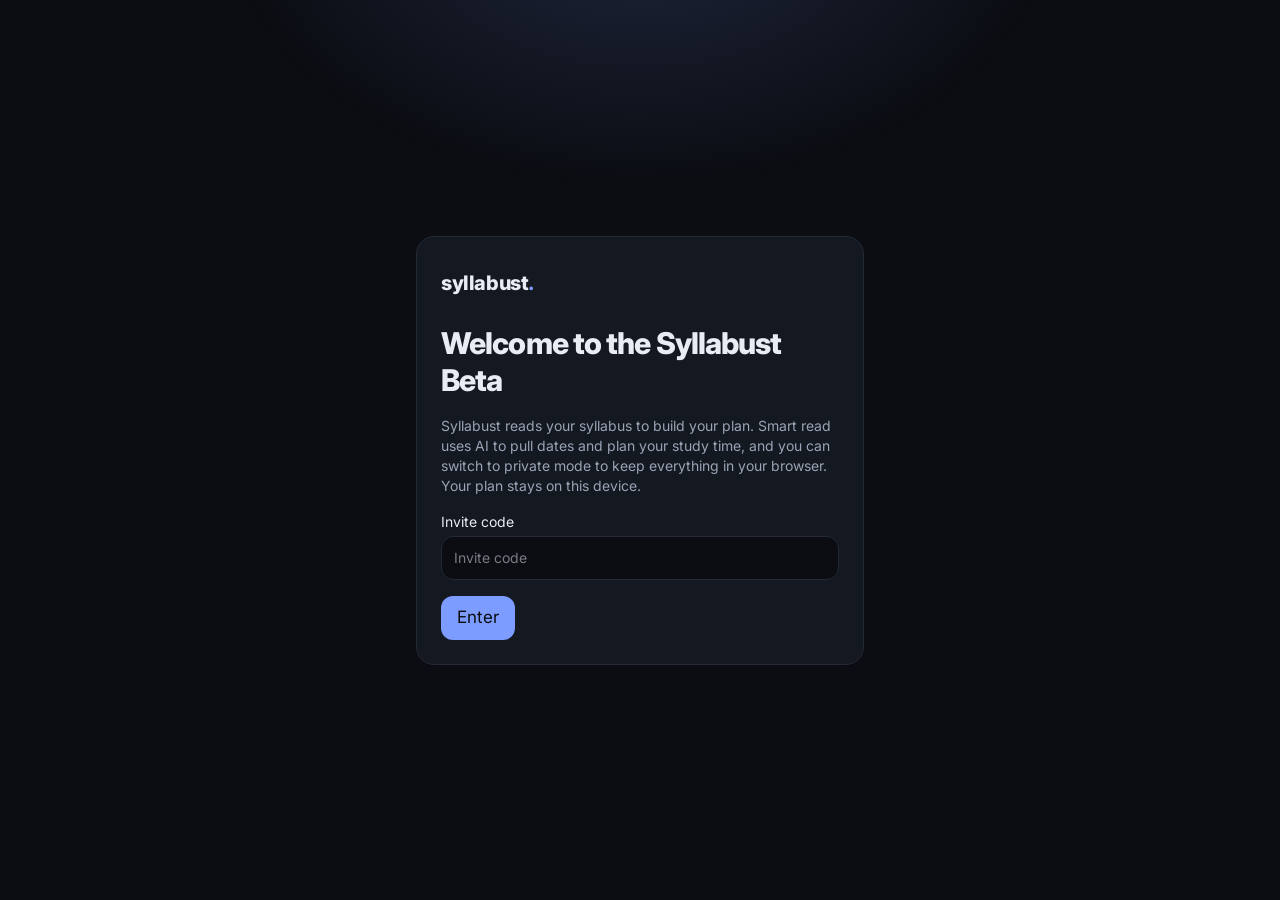
<file: index.html>
<!DOCTYPE html><!--4zHsqgz8bTS0Ngzd2ro1F--><html lang="en"><head><meta charSet="utf-8"/><meta name="viewport" content="width=device-width, initial-scale=1"/><link rel="stylesheet" href="/_next/static/css/cebfe8669914a8cd.css" data-precedence="next"/><link rel="preload" as="script" fetchPriority="low" href="/_next/static/chunks/webpack-54cf0411f3c5d243.js"/><script src="/_next/static/chunks/4bd1b696-c023c6e3521b1417.js" async=""></script><script src="/_next/static/chunks/255-0e5ac6cd71b0e266.js" async=""></script><script src="/_next/static/chunks/main-app-c542208b38217857.js" async=""></script><script src="/_next/static/chunks/909-d71f32b4d3955097.js" async=""></script><script src="/_next/static/chunks/619-ba102abea3e3d0e4.js" async=""></script><script src="/_next/static/chunks/app/layout-76c38756acf3e259.js" async=""></script><script src="/_next/static/chunks/382-ffe09037b978dadf.js" async=""></script><script src="/_next/static/chunks/app/page-bdc76fcd0d63e636.js" async=""></script><meta name="theme-color" content="#0b0d12"/><title>Syllabust</title><meta name="description" content="Your syllabus, without the overwhelm. Deadlines, study blocks, and office hours in one calm calendar."/><meta name="application-name" content="Syllabust"/><link rel="manifest" href="/manifest.webmanifest"/><meta name="robots" content="noindex, nofollow"/><meta name="mobile-web-app-capable" content="yes"/><meta name="apple-mobile-web-app-title" content="Syllabust"/><meta name="apple-mobile-web-app-status-bar-style" content="black-translucent"/><link rel="icon" href="/favicon.svg"/><link rel="apple-touch-icon" href="/icon-192.png"/><script src="/_next/static/chunks/polyfills-42372ed130431b0a.js" noModule=""></script></head><body class="antialiased"><div hidden=""><!--$--><!--/$--></div><div class="wrap py-16 text-muted">Loading…</div><script src="/_next/static/chunks/webpack-54cf0411f3c5d243.js" id="_R_" async=""></script><script>(self.__next_f=self.__next_f||[]).push([0])</script><script>self.__next_f.push([1,"1:\"$Sreact.fragment\"\n2:I[7908,[\"909\",\"static/chunks/909-d71f32b4d3955097.js\",\"619\",\"static/chunks/619-ba102abea3e3d0e4.js\",\"177\",\"static/chunks/app/layout-76c38756acf3e259.js\"],\"Gate\"]\n3:I[755,[\"909\",\"static/chunks/909-d71f32b4d3955097.js\",\"619\",\"static/chunks/619-ba102abea3e3d0e4.js\",\"177\",\"static/chunks/app/layout-76c38756acf3e259.js\"],\"Shell\"]\n4:I[9766,[],\"\"]\n5:I[8924,[],\"\"]\n6:I[717,[\"909\",\"static/chunks/909-d71f32b4d3955097.js\",\"619\",\"static/chunks/619-ba102abea3e3d0e4.js\",\"177\",\"static/chunks/app/layout-76c38756acf3e259.js\"],\"ServiceWorker\"]\n7:I[1959,[],\"ClientPageRoot\"]\n8:I[9547,[\"909\",\"static/chunks/909-d71f32b4d3955097.js\",\"619\",\"static/chunks/619-ba102abea3e3d0e4.js\",\"382\",\"static/chunks/382-ffe09037b978dadf.js\",\"974\",\"static/chunks/app/page-bdc76fcd0d63e636.js\"],\"default\"]\nb:I[4431,[],\"OutletBoundary\"]\nd:I[5278,[],\"AsyncMetadataOutlet\"]\nf:I[4431,[],\"ViewportBoundary\"]\n11:I[4431,[],\"MetadataBoundary\"]\n12:\"$Sreact.suspense\"\n14:I[7150,[],\"\"]\n:HL[\"/_next/static/css/cebfe8669914a8cd.css\",\"style\"]\n"])</script><script>self.__next_f.push([1,"0:{\"P\":null,\"b\":\"4zHsqgz8bTS0Ngzd2ro1F\",\"p\":\"\",\"c\":[\"\",\"\"],\"i\":false,\"f\":[[[\"\",{\"children\":[\"__PAGE__\",{}]},\"$undefined\",\"$undefined\",true],[\"\",[\"$\",\"$1\",\"c\",{\"children\":[[[\"$\",\"link\",\"0\",{\"rel\":\"stylesheet\",\"href\":\"/_next/static/css/cebfe8669914a8cd.css\",\"precedence\":\"next\",\"crossOrigin\":\"$undefined\",\"nonce\":\"$undefined\"}]],[\"$\",\"html\",null,{\"lang\":\"en\",\"children\":[\"$\",\"body\",null,{\"className\":\"antialiased\",\"children\":[[\"$\",\"$L2\",null,{\"children\":[\"$\",\"$L3\",null,{\"children\":[\"$\",\"$L4\",null,{\"parallelRouterKey\":\"children\",\"error\":\"$undefined\",\"errorStyles\":\"$undefined\",\"errorScripts\":\"$undefined\",\"template\":[\"$\",\"$L5\",null,{}],\"templateStyles\":\"$undefined\",\"templateScripts\":\"$undefined\",\"notFound\":[[[\"$\",\"title\",null,{\"children\":\"404: This page could not be found.\"}],[\"$\",\"div\",null,{\"style\":{\"fontFamily\":\"system-ui,\\\"Segoe UI\\\",Roboto,Helvetica,Arial,sans-serif,\\\"Apple Color Emoji\\\",\\\"Segoe UI Emoji\\\"\",\"height\":\"100vh\",\"textAlign\":\"center\",\"display\":\"flex\",\"flexDirection\":\"column\",\"alignItems\":\"center\",\"justifyContent\":\"center\"},\"children\":[\"$\",\"div\",null,{\"children\":[[\"$\",\"style\",null,{\"dangerouslySetInnerHTML\":{\"__html\":\"body{color:#000;background:#fff;margin:0}.next-error-h1{border-right:1px solid rgba(0,0,0,.3)}@media (prefers-color-scheme:dark){body{color:#fff;background:#000}.next-error-h1{border-right:1px solid rgba(255,255,255,.3)}}\"}}],[\"$\",\"h1\",null,{\"className\":\"next-error-h1\",\"style\":{\"display\":\"inline-block\",\"margin\":\"0 20px 0 0\",\"padding\":\"0 23px 0 0\",\"fontSize\":24,\"fontWeight\":500,\"verticalAlign\":\"top\",\"lineHeight\":\"49px\"},\"children\":404}],[\"$\",\"div\",null,{\"style\":{\"display\":\"inline-block\"},\"children\":[\"$\",\"h2\",null,{\"style\":{\"fontSize\":14,\"fontWeight\":400,\"lineHeight\":\"49px\",\"margin\":0},\"children\":\"This page could not be found.\"}]}]]}]}]],[]],\"forbidden\":\"$undefined\",\"unauthorized\":\"$undefined\"}]}]}],[\"$\",\"$L6\",null,{}]]}]}]]}],{\"children\":[\"__PAGE__\",[\"$\",\"$1\",\"c\",{\"children\":[[\"$\",\"$L7\",null,{\"Component\":\"$8\",\"searchParams\":{},\"params\":{},\"promises\":[\"$@9\",\"$@a\"]}],null,[\"$\",\"$Lb\",null,{\"children\":[\"$Lc\",[\"$\",\"$Ld\",null,{\"promise\":\"$@e\"}]]}]]}],{},null,false]},null,false],[\"$\",\"$1\",\"h\",{\"children\":[null,[[\"$\",\"$Lf\",null,{\"children\":\"$L10\"}],null],[\"$\",\"$L11\",null,{\"children\":[\"$\",\"div\",null,{\"hidden\":true,\"children\":[\"$\",\"$12\",null,{\"fallback\":null,\"children\":\"$L13\"}]}]}]]}],false]],\"m\":\"$undefined\",\"G\":[\"$14\",[]],\"s\":false,\"S\":true}\n"])</script><script>self.__next_f.push([1,"9:{}\na:\"$0:f:0:1:2:children:1:props:children:0:props:params\"\n"])</script><script>self.__next_f.push([1,"10:[[\"$\",\"meta\",\"0\",{\"charSet\":\"utf-8\"}],[\"$\",\"meta\",\"1\",{\"name\":\"viewport\",\"content\":\"width=device-width, initial-scale=1\"}],[\"$\",\"meta\",\"2\",{\"name\":\"theme-color\",\"content\":\"#0b0d12\"}]]\nc:null\n"])</script><script>self.__next_f.push([1,"15:I[622,[],\"IconMark\"]\n"])</script><script>self.__next_f.push([1,"e:{\"metadata\":[[\"$\",\"title\",\"0\",{\"children\":\"Syllabust\"}],[\"$\",\"meta\",\"1\",{\"name\":\"description\",\"content\":\"Your syllabus, without the overwhelm. Deadlines, study blocks, and office hours in one calm calendar.\"}],[\"$\",\"meta\",\"2\",{\"name\":\"application-name\",\"content\":\"Syllabust\"}],[\"$\",\"link\",\"3\",{\"rel\":\"manifest\",\"href\":\"/manifest.webmanifest\",\"crossOrigin\":\"$undefined\"}],[\"$\",\"meta\",\"4\",{\"name\":\"robots\",\"content\":\"noindex, nofollow\"}],[\"$\",\"meta\",\"5\",{\"name\":\"mobile-web-app-capable\",\"content\":\"yes\"}],[\"$\",\"meta\",\"6\",{\"name\":\"apple-mobile-web-app-title\",\"content\":\"Syllabust\"}],[\"$\",\"meta\",\"7\",{\"name\":\"apple-mobile-web-app-status-bar-style\",\"content\":\"black-translucent\"}],[\"$\",\"link\",\"8\",{\"rel\":\"icon\",\"href\":\"/favicon.svg\"}],[\"$\",\"link\",\"9\",{\"rel\":\"apple-touch-icon\",\"href\":\"/icon-192.png\"}],[\"$\",\"$L15\",\"10\",{}]],\"error\":null,\"digest\":\"$undefined\"}\n"])</script><script>self.__next_f.push([1,"13:\"$e:metadata\"\n"])</script></body></html>
</file>
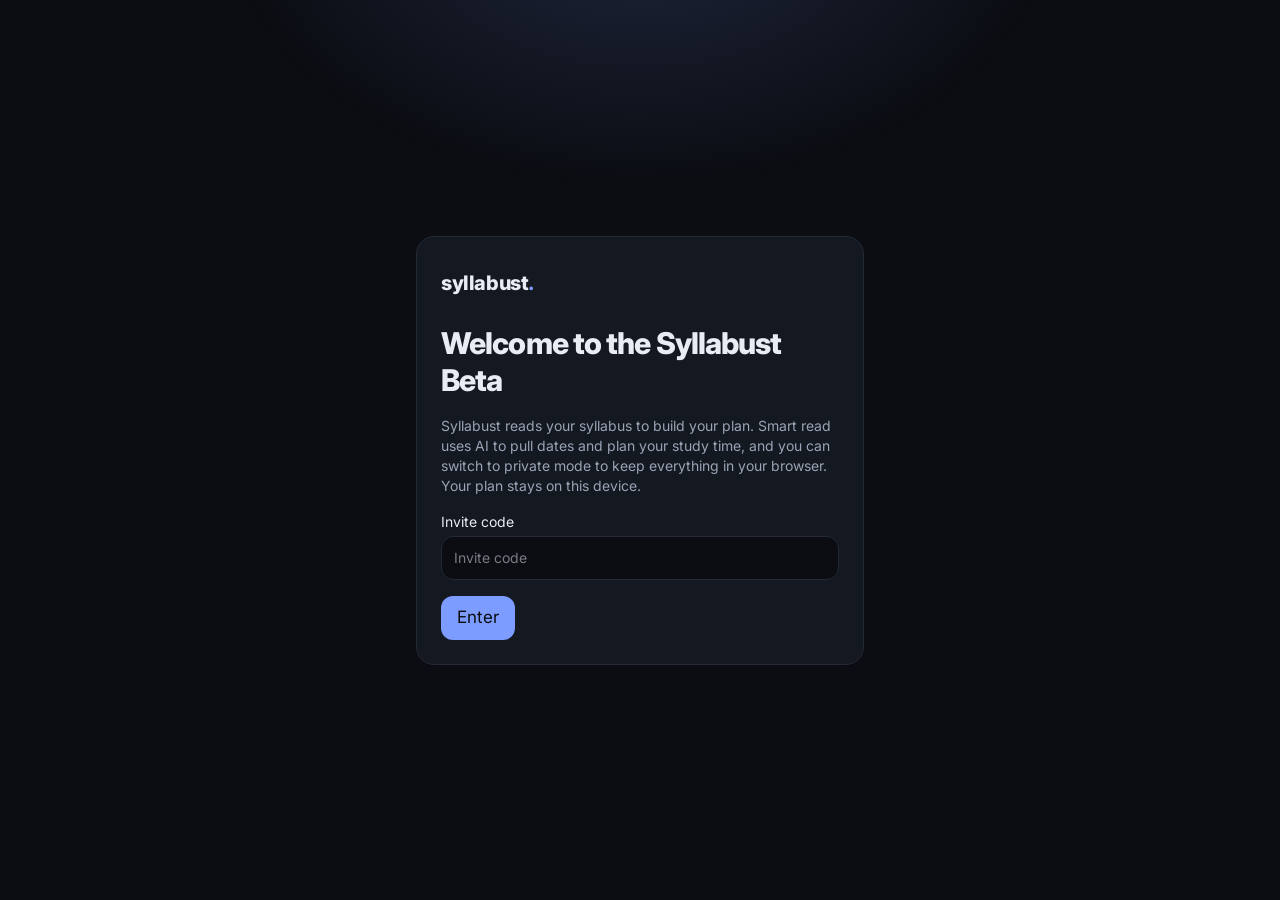
<file: 404/index.html>
<!DOCTYPE html><!--4zHsqgz8bTS0Ngzd2ro1F--><html lang="en"><head><meta charSet="utf-8"/><meta name="viewport" content="width=device-width, initial-scale=1"/><link rel="stylesheet" href="/_next/static/css/cebfe8669914a8cd.css" data-precedence="next"/><link rel="preload" as="script" fetchPriority="low" href="/_next/static/chunks/webpack-54cf0411f3c5d243.js"/><script src="/_next/static/chunks/4bd1b696-c023c6e3521b1417.js" async=""></script><script src="/_next/static/chunks/255-0e5ac6cd71b0e266.js" async=""></script><script src="/_next/static/chunks/main-app-c542208b38217857.js" async=""></script><script src="/_next/static/chunks/909-d71f32b4d3955097.js" async=""></script><script src="/_next/static/chunks/619-ba102abea3e3d0e4.js" async=""></script><script src="/_next/static/chunks/app/layout-76c38756acf3e259.js" async=""></script><meta name="robots" content="noindex"/><meta name="theme-color" content="#0b0d12"/><title>Syllabust</title><meta name="description" content="Your syllabus, without the overwhelm. Deadlines, study blocks, and office hours in one calm calendar."/><meta name="application-name" content="Syllabust"/><link rel="manifest" href="/manifest.webmanifest"/><meta name="robots" content="noindex, nofollow"/><meta name="mobile-web-app-capable" content="yes"/><meta name="apple-mobile-web-app-title" content="Syllabust"/><meta name="apple-mobile-web-app-status-bar-style" content="black-translucent"/><link rel="icon" href="/favicon.svg"/><link rel="apple-touch-icon" href="/icon-192.png"/><script src="/_next/static/chunks/polyfills-42372ed130431b0a.js" noModule=""></script></head><body class="antialiased"><div hidden=""><!--$--><!--/$--></div><div class="wrap py-16 text-muted">Loading…</div><script src="/_next/static/chunks/webpack-54cf0411f3c5d243.js" id="_R_" async=""></script><script>(self.__next_f=self.__next_f||[]).push([0])</script><script>self.__next_f.push([1,"1:\"$Sreact.fragment\"\n2:I[7908,[\"909\",\"static/chunks/909-d71f32b4d3955097.js\",\"619\",\"static/chunks/619-ba102abea3e3d0e4.js\",\"177\",\"static/chunks/app/layout-76c38756acf3e259.js\"],\"Gate\"]\n3:I[755,[\"909\",\"static/chunks/909-d71f32b4d3955097.js\",\"619\",\"static/chunks/619-ba102abea3e3d0e4.js\",\"177\",\"static/chunks/app/layout-76c38756acf3e259.js\"],\"Shell\"]\n4:I[9766,[],\"\"]\n5:I[8924,[],\"\"]\n6:I[717,[\"909\",\"static/chunks/909-d71f32b4d3955097.js\",\"619\",\"static/chunks/619-ba102abea3e3d0e4.js\",\"177\",\"static/chunks/app/layout-76c38756acf3e259.js\"],\"ServiceWorker\"]\n7:I[4431,[],\"OutletBoundary\"]\n9:I[5278,[],\"AsyncMetadataOutlet\"]\nb:I[4431,[],\"ViewportBoundary\"]\nd:I[4431,[],\"MetadataBoundary\"]\ne:\"$Sreact.suspense\"\n10:I[7150,[],\"\"]\n:HL[\"/_next/static/css/cebfe8669914a8cd.css\",\"style\"]\n"])</script><script>self.__next_f.push([1,"0:{\"P\":null,\"b\":\"4zHsqgz8bTS0Ngzd2ro1F\",\"p\":\"\",\"c\":[\"\",\"_not-found\",\"\"],\"i\":false,\"f\":[[[\"\",{\"children\":[\"/_not-found\",{\"children\":[\"__PAGE__\",{}]}]},\"$undefined\",\"$undefined\",true],[\"\",[\"$\",\"$1\",\"c\",{\"children\":[[[\"$\",\"link\",\"0\",{\"rel\":\"stylesheet\",\"href\":\"/_next/static/css/cebfe8669914a8cd.css\",\"precedence\":\"next\",\"crossOrigin\":\"$undefined\",\"nonce\":\"$undefined\"}]],[\"$\",\"html\",null,{\"lang\":\"en\",\"children\":[\"$\",\"body\",null,{\"className\":\"antialiased\",\"children\":[[\"$\",\"$L2\",null,{\"children\":[\"$\",\"$L3\",null,{\"children\":[\"$\",\"$L4\",null,{\"parallelRouterKey\":\"children\",\"error\":\"$undefined\",\"errorStyles\":\"$undefined\",\"errorScripts\":\"$undefined\",\"template\":[\"$\",\"$L5\",null,{}],\"templateStyles\":\"$undefined\",\"templateScripts\":\"$undefined\",\"notFound\":\"$undefined\",\"forbidden\":\"$undefined\",\"unauthorized\":\"$undefined\"}]}]}],[\"$\",\"$L6\",null,{}]]}]}]]}],{\"children\":[\"/_not-found\",[\"$\",\"$1\",\"c\",{\"children\":[null,[\"$\",\"$L4\",null,{\"parallelRouterKey\":\"children\",\"error\":\"$undefined\",\"errorStyles\":\"$undefined\",\"errorScripts\":\"$undefined\",\"template\":[\"$\",\"$L5\",null,{}],\"templateStyles\":\"$undefined\",\"templateScripts\":\"$undefined\",\"notFound\":\"$undefined\",\"forbidden\":\"$undefined\",\"unauthorized\":\"$undefined\"}]]}],{\"children\":[\"__PAGE__\",[\"$\",\"$1\",\"c\",{\"children\":[[[\"$\",\"title\",null,{\"children\":\"404: This page could not be found.\"}],[\"$\",\"div\",null,{\"style\":{\"fontFamily\":\"system-ui,\\\"Segoe UI\\\",Roboto,Helvetica,Arial,sans-serif,\\\"Apple Color Emoji\\\",\\\"Segoe UI Emoji\\\"\",\"height\":\"100vh\",\"textAlign\":\"center\",\"display\":\"flex\",\"flexDirection\":\"column\",\"alignItems\":\"center\",\"justifyContent\":\"center\"},\"children\":[\"$\",\"div\",null,{\"children\":[[\"$\",\"style\",null,{\"dangerouslySetInnerHTML\":{\"__html\":\"body{color:#000;background:#fff;margin:0}.next-error-h1{border-right:1px solid rgba(0,0,0,.3)}@media (prefers-color-scheme:dark){body{color:#fff;background:#000}.next-error-h1{border-right:1px solid rgba(255,255,255,.3)}}\"}}],[\"$\",\"h1\",null,{\"className\":\"next-error-h1\",\"style\":{\"display\":\"inline-block\",\"margin\":\"0 20px 0 0\",\"padding\":\"0 23px 0 0\",\"fontSize\":24,\"fontWeight\":500,\"verticalAlign\":\"top\",\"lineHeight\":\"49px\"},\"children\":404}],[\"$\",\"div\",null,{\"style\":{\"display\":\"inline-block\"},\"children\":[\"$\",\"h2\",null,{\"style\":{\"fontSize\":14,\"fontWeight\":400,\"lineHeight\":\"49px\",\"margin\":0},\"children\":\"This page could not be found.\"}]}]]}]}]],null,[\"$\",\"$L7\",null,{\"children\":[\"$L8\",[\"$\",\"$L9\",null,{\"promise\":\"$@a\"}]]}]]}],{},null,false]},null,false]},null,false],[\"$\",\"$1\",\"h\",{\"children\":[[\"$\",\"meta\",null,{\"name\":\"robots\",\"content\":\"noindex\"}],[[\"$\",\"$Lb\",null,{\"children\":\"$Lc\"}],null],[\"$\",\"$Ld\",null,{\"children\":[\"$\",\"div\",null,{\"hidden\":true,\"children\":[\"$\",\"$e\",null,{\"fallback\":null,\"children\":\"$Lf\"}]}]}]]}],false]],\"m\":\"$undefined\",\"G\":[\"$10\",[]],\"s\":false,\"S\":true}\n"])</script><script>self.__next_f.push([1,"c:[[\"$\",\"meta\",\"0\",{\"charSet\":\"utf-8\"}],[\"$\",\"meta\",\"1\",{\"name\":\"viewport\",\"content\":\"width=device-width, initial-scale=1\"}],[\"$\",\"meta\",\"2\",{\"name\":\"theme-color\",\"content\":\"#0b0d12\"}]]\n8:null\n"])</script><script>self.__next_f.push([1,"11:I[622,[],\"IconMark\"]\n"])</script><script>self.__next_f.push([1,"a:{\"metadata\":[[\"$\",\"title\",\"0\",{\"children\":\"Syllabust\"}],[\"$\",\"meta\",\"1\",{\"name\":\"description\",\"content\":\"Your syllabus, without the overwhelm. Deadlines, study blocks, and office hours in one calm calendar.\"}],[\"$\",\"meta\",\"2\",{\"name\":\"application-name\",\"content\":\"Syllabust\"}],[\"$\",\"link\",\"3\",{\"rel\":\"manifest\",\"href\":\"/manifest.webmanifest\",\"crossOrigin\":\"$undefined\"}],[\"$\",\"meta\",\"4\",{\"name\":\"robots\",\"content\":\"noindex, nofollow\"}],[\"$\",\"meta\",\"5\",{\"name\":\"mobile-web-app-capable\",\"content\":\"yes\"}],[\"$\",\"meta\",\"6\",{\"name\":\"apple-mobile-web-app-title\",\"content\":\"Syllabust\"}],[\"$\",\"meta\",\"7\",{\"name\":\"apple-mobile-web-app-status-bar-style\",\"content\":\"black-translucent\"}],[\"$\",\"link\",\"8\",{\"rel\":\"icon\",\"href\":\"/favicon.svg\"}],[\"$\",\"link\",\"9\",{\"rel\":\"apple-touch-icon\",\"href\":\"/icon-192.png\"}],[\"$\",\"$L11\",\"10\",{}]],\"error\":null,\"digest\":\"$undefined\"}\n"])</script><script>self.__next_f.push([1,"f:\"$a:metadata\"\n"])</script></body></html>
</file>
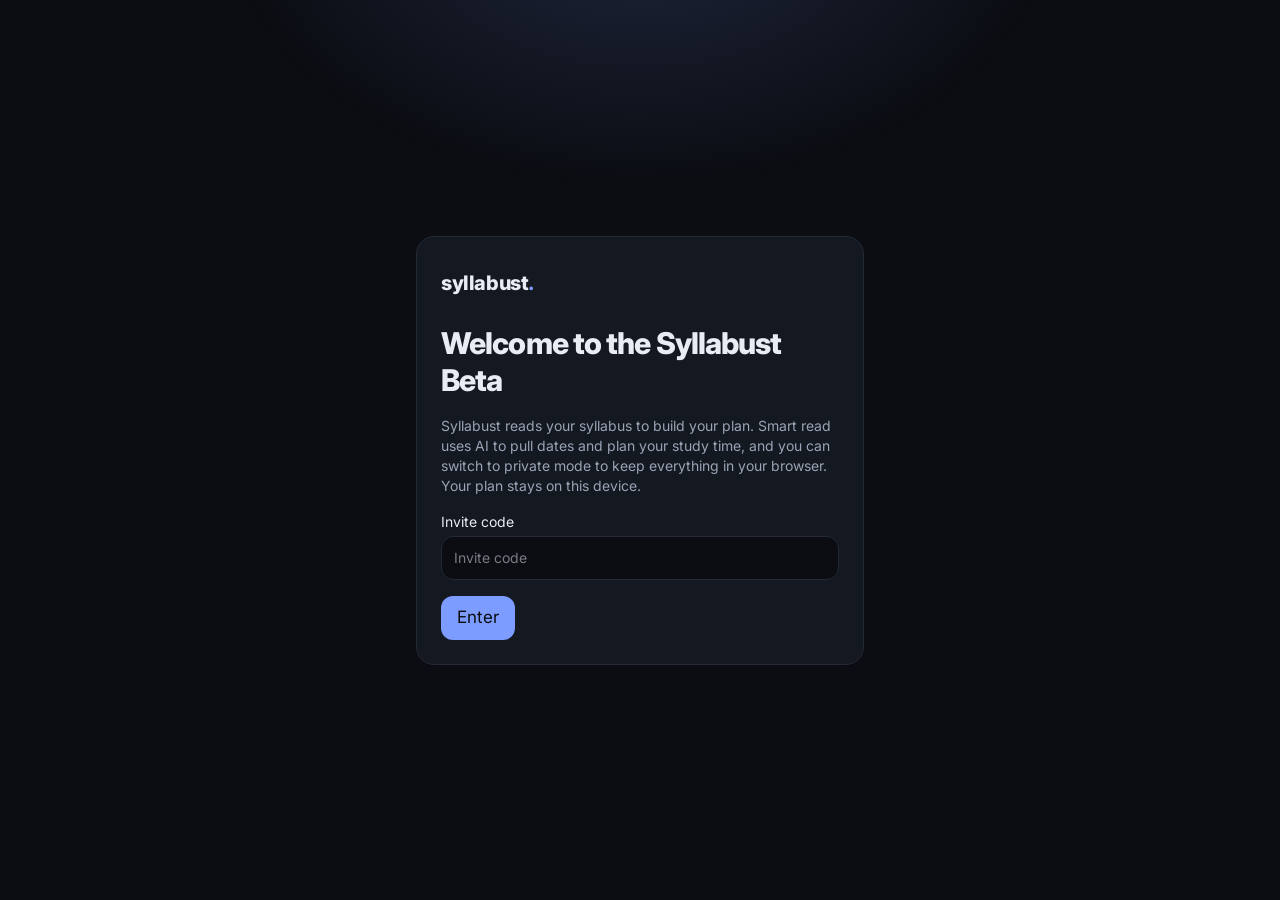
<file: ask/index.html>
<!DOCTYPE html><!--4zHsqgz8bTS0Ngzd2ro1F--><html lang="en"><head><meta charSet="utf-8"/><meta name="viewport" content="width=device-width, initial-scale=1"/><link rel="stylesheet" href="/_next/static/css/cebfe8669914a8cd.css" data-precedence="next"/><link rel="preload" as="script" fetchPriority="low" href="/_next/static/chunks/webpack-54cf0411f3c5d243.js"/><script src="/_next/static/chunks/4bd1b696-c023c6e3521b1417.js" async=""></script><script src="/_next/static/chunks/255-0e5ac6cd71b0e266.js" async=""></script><script src="/_next/static/chunks/main-app-c542208b38217857.js" async=""></script><script src="/_next/static/chunks/909-d71f32b4d3955097.js" async=""></script><script src="/_next/static/chunks/619-ba102abea3e3d0e4.js" async=""></script><script src="/_next/static/chunks/app/layout-76c38756acf3e259.js" async=""></script><script src="/_next/static/chunks/app/ask/page-89add8ecf07d95d3.js" async=""></script><meta name="theme-color" content="#0b0d12"/><title>Syllabust</title><meta name="description" content="Your syllabus, without the overwhelm. Deadlines, study blocks, and office hours in one calm calendar."/><meta name="application-name" content="Syllabust"/><link rel="manifest" href="/manifest.webmanifest"/><meta name="robots" content="noindex, nofollow"/><meta name="mobile-web-app-capable" content="yes"/><meta name="apple-mobile-web-app-title" content="Syllabust"/><meta name="apple-mobile-web-app-status-bar-style" content="black-translucent"/><link rel="icon" href="/favicon.svg"/><link rel="apple-touch-icon" href="/icon-192.png"/><script src="/_next/static/chunks/polyfills-42372ed130431b0a.js" noModule=""></script></head><body class="antialiased"><div hidden=""><!--$--><!--/$--></div><div class="wrap py-16 text-muted">Loading…</div><script src="/_next/static/chunks/webpack-54cf0411f3c5d243.js" id="_R_" async=""></script><script>(self.__next_f=self.__next_f||[]).push([0])</script><script>self.__next_f.push([1,"1:\"$Sreact.fragment\"\n2:I[7908,[\"909\",\"static/chunks/909-d71f32b4d3955097.js\",\"619\",\"static/chunks/619-ba102abea3e3d0e4.js\",\"177\",\"static/chunks/app/layout-76c38756acf3e259.js\"],\"Gate\"]\n3:I[755,[\"909\",\"static/chunks/909-d71f32b4d3955097.js\",\"619\",\"static/chunks/619-ba102abea3e3d0e4.js\",\"177\",\"static/chunks/app/layout-76c38756acf3e259.js\"],\"Shell\"]\n4:I[9766,[],\"\"]\n5:I[8924,[],\"\"]\n6:I[717,[\"909\",\"static/chunks/909-d71f32b4d3955097.js\",\"619\",\"static/chunks/619-ba102abea3e3d0e4.js\",\"177\",\"static/chunks/app/layout-76c38756acf3e259.js\"],\"ServiceWorker\"]\n7:I[1959,[],\"ClientPageRoot\"]\n8:I[1734,[\"909\",\"static/chunks/909-d71f32b4d3955097.js\",\"619\",\"static/chunks/619-ba102abea3e3d0e4.js\",\"304\",\"static/chunks/app/ask/page-89add8ecf07d95d3.js\"],\"default\"]\nb:I[4431,[],\"OutletBoundary\"]\nd:I[5278,[],\"AsyncMetadataOutlet\"]\nf:I[4431,[],\"ViewportBoundary\"]\n11:I[4431,[],\"MetadataBoundary\"]\n12:\"$Sreact.suspense\"\n14:I[7150,[],\"\"]\n:HL[\"/_next/static/css/cebfe8669914a8cd.css\",\"style\"]\n"])</script><script>self.__next_f.push([1,"0:{\"P\":null,\"b\":\"4zHsqgz8bTS0Ngzd2ro1F\",\"p\":\"\",\"c\":[\"\",\"ask\",\"\"],\"i\":false,\"f\":[[[\"\",{\"children\":[\"ask\",{\"children\":[\"__PAGE__\",{}]}]},\"$undefined\",\"$undefined\",true],[\"\",[\"$\",\"$1\",\"c\",{\"children\":[[[\"$\",\"link\",\"0\",{\"rel\":\"stylesheet\",\"href\":\"/_next/static/css/cebfe8669914a8cd.css\",\"precedence\":\"next\",\"crossOrigin\":\"$undefined\",\"nonce\":\"$undefined\"}]],[\"$\",\"html\",null,{\"lang\":\"en\",\"children\":[\"$\",\"body\",null,{\"className\":\"antialiased\",\"children\":[[\"$\",\"$L2\",null,{\"children\":[\"$\",\"$L3\",null,{\"children\":[\"$\",\"$L4\",null,{\"parallelRouterKey\":\"children\",\"error\":\"$undefined\",\"errorStyles\":\"$undefined\",\"errorScripts\":\"$undefined\",\"template\":[\"$\",\"$L5\",null,{}],\"templateStyles\":\"$undefined\",\"templateScripts\":\"$undefined\",\"notFound\":[[[\"$\",\"title\",null,{\"children\":\"404: This page could not be found.\"}],[\"$\",\"div\",null,{\"style\":{\"fontFamily\":\"system-ui,\\\"Segoe UI\\\",Roboto,Helvetica,Arial,sans-serif,\\\"Apple Color Emoji\\\",\\\"Segoe UI Emoji\\\"\",\"height\":\"100vh\",\"textAlign\":\"center\",\"display\":\"flex\",\"flexDirection\":\"column\",\"alignItems\":\"center\",\"justifyContent\":\"center\"},\"children\":[\"$\",\"div\",null,{\"children\":[[\"$\",\"style\",null,{\"dangerouslySetInnerHTML\":{\"__html\":\"body{color:#000;background:#fff;margin:0}.next-error-h1{border-right:1px solid rgba(0,0,0,.3)}@media (prefers-color-scheme:dark){body{color:#fff;background:#000}.next-error-h1{border-right:1px solid rgba(255,255,255,.3)}}\"}}],[\"$\",\"h1\",null,{\"className\":\"next-error-h1\",\"style\":{\"display\":\"inline-block\",\"margin\":\"0 20px 0 0\",\"padding\":\"0 23px 0 0\",\"fontSize\":24,\"fontWeight\":500,\"verticalAlign\":\"top\",\"lineHeight\":\"49px\"},\"children\":404}],[\"$\",\"div\",null,{\"style\":{\"display\":\"inline-block\"},\"children\":[\"$\",\"h2\",null,{\"style\":{\"fontSize\":14,\"fontWeight\":400,\"lineHeight\":\"49px\",\"margin\":0},\"children\":\"This page could not be found.\"}]}]]}]}]],[]],\"forbidden\":\"$undefined\",\"unauthorized\":\"$undefined\"}]}]}],[\"$\",\"$L6\",null,{}]]}]}]]}],{\"children\":[\"ask\",[\"$\",\"$1\",\"c\",{\"children\":[null,[\"$\",\"$L4\",null,{\"parallelRouterKey\":\"children\",\"error\":\"$undefined\",\"errorStyles\":\"$undefined\",\"errorScripts\":\"$undefined\",\"template\":[\"$\",\"$L5\",null,{}],\"templateStyles\":\"$undefined\",\"templateScripts\":\"$undefined\",\"notFound\":\"$undefined\",\"forbidden\":\"$undefined\",\"unauthorized\":\"$undefined\"}]]}],{\"children\":[\"__PAGE__\",[\"$\",\"$1\",\"c\",{\"children\":[[\"$\",\"$L7\",null,{\"Component\":\"$8\",\"searchParams\":{},\"params\":{},\"promises\":[\"$@9\",\"$@a\"]}],null,[\"$\",\"$Lb\",null,{\"children\":[\"$Lc\",[\"$\",\"$Ld\",null,{\"promise\":\"$@e\"}]]}]]}],{},null,false]},null,false]},null,false],[\"$\",\"$1\",\"h\",{\"children\":[null,[[\"$\",\"$Lf\",null,{\"children\":\"$L10\"}],null],[\"$\",\"$L11\",null,{\"children\":[\"$\",\"div\",null,{\"hidden\":true,\"children\":[\"$\",\"$12\",null,{\"fallback\":null,\"children\":\"$L13\"}]}]}]]}],false]],\"m\":\"$undefined\",\"G\":[\"$14\",[]],\"s\":false,\"S\":true}\n"])</script><script>self.__next_f.push([1,"9:{}\na:\"$0:f:0:1:2:children:2:children:1:props:children:0:props:params\"\n"])</script><script>self.__next_f.push([1,"10:[[\"$\",\"meta\",\"0\",{\"charSet\":\"utf-8\"}],[\"$\",\"meta\",\"1\",{\"name\":\"viewport\",\"content\":\"width=device-width, initial-scale=1\"}],[\"$\",\"meta\",\"2\",{\"name\":\"theme-color\",\"content\":\"#0b0d12\"}]]\nc:null\n"])</script><script>self.__next_f.push([1,"15:I[622,[],\"IconMark\"]\n"])</script><script>self.__next_f.push([1,"e:{\"metadata\":[[\"$\",\"title\",\"0\",{\"children\":\"Syllabust\"}],[\"$\",\"meta\",\"1\",{\"name\":\"description\",\"content\":\"Your syllabus, without the overwhelm. Deadlines, study blocks, and office hours in one calm calendar.\"}],[\"$\",\"meta\",\"2\",{\"name\":\"application-name\",\"content\":\"Syllabust\"}],[\"$\",\"link\",\"3\",{\"rel\":\"manifest\",\"href\":\"/manifest.webmanifest\",\"crossOrigin\":\"$undefined\"}],[\"$\",\"meta\",\"4\",{\"name\":\"robots\",\"content\":\"noindex, nofollow\"}],[\"$\",\"meta\",\"5\",{\"name\":\"mobile-web-app-capable\",\"content\":\"yes\"}],[\"$\",\"meta\",\"6\",{\"name\":\"apple-mobile-web-app-title\",\"content\":\"Syllabust\"}],[\"$\",\"meta\",\"7\",{\"name\":\"apple-mobile-web-app-status-bar-style\",\"content\":\"black-translucent\"}],[\"$\",\"link\",\"8\",{\"rel\":\"icon\",\"href\":\"/favicon.svg\"}],[\"$\",\"link\",\"9\",{\"rel\":\"apple-touch-icon\",\"href\":\"/icon-192.png\"}],[\"$\",\"$L15\",\"10\",{}]],\"error\":null,\"digest\":\"$undefined\"}\n"])</script><script>self.__next_f.push([1,"13:\"$e:metadata\"\n"])</script></body></html>
</file>
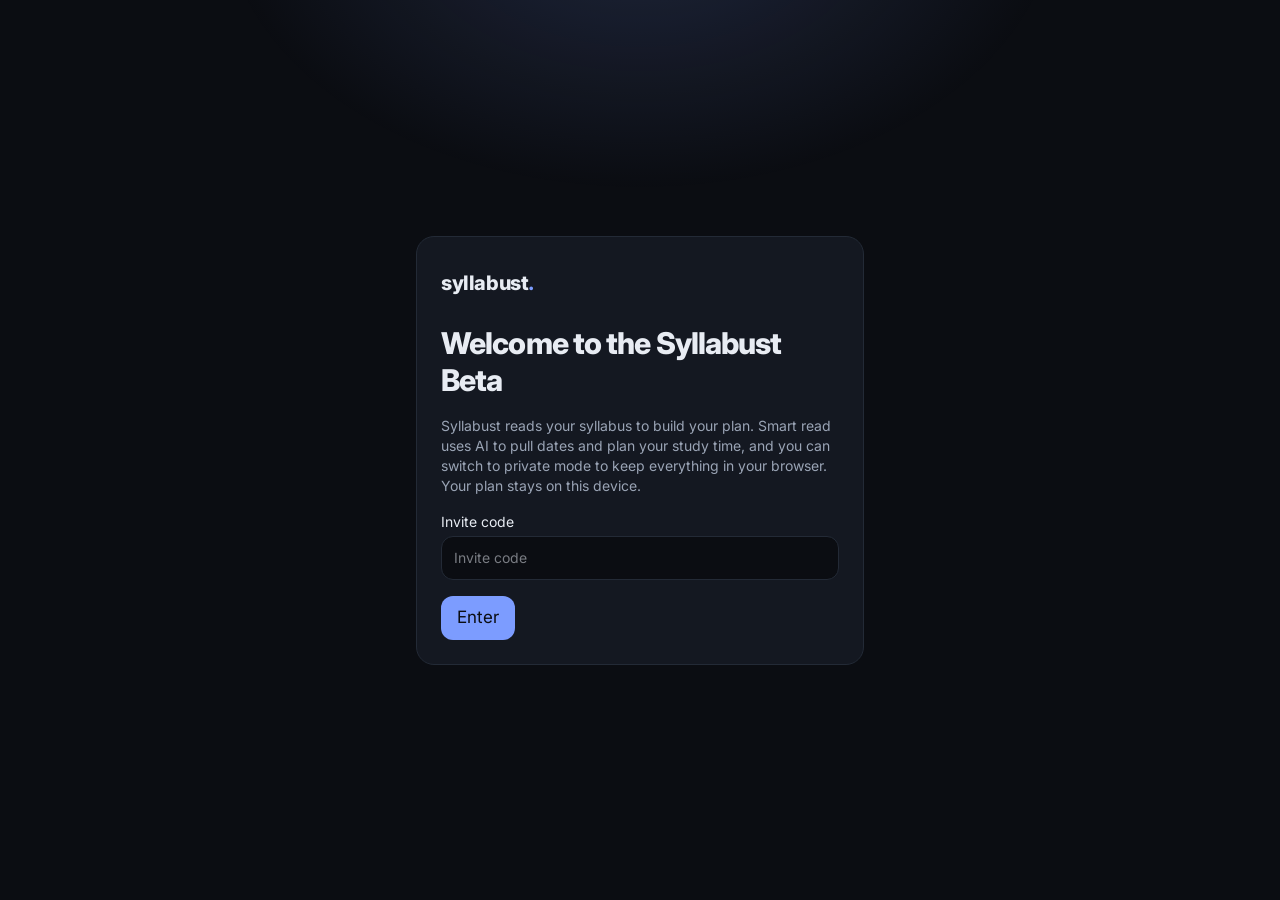
<file: calendar/index.html>
<!DOCTYPE html><!--4zHsqgz8bTS0Ngzd2ro1F--><html lang="en"><head><meta charSet="utf-8"/><meta name="viewport" content="width=device-width, initial-scale=1"/><link rel="stylesheet" href="/_next/static/css/cebfe8669914a8cd.css" data-precedence="next"/><link rel="preload" as="script" fetchPriority="low" href="/_next/static/chunks/webpack-54cf0411f3c5d243.js"/><script src="/_next/static/chunks/4bd1b696-c023c6e3521b1417.js" async=""></script><script src="/_next/static/chunks/255-0e5ac6cd71b0e266.js" async=""></script><script src="/_next/static/chunks/main-app-c542208b38217857.js" async=""></script><script src="/_next/static/chunks/909-d71f32b4d3955097.js" async=""></script><script src="/_next/static/chunks/619-ba102abea3e3d0e4.js" async=""></script><script src="/_next/static/chunks/app/layout-76c38756acf3e259.js" async=""></script><script src="/_next/static/chunks/605-9a5aa69fe0ebbe5c.js" async=""></script><script src="/_next/static/chunks/637-546bb4fbe1979ce0.js" async=""></script><script src="/_next/static/chunks/app/calendar/page-05f54f14c2b366ef.js" async=""></script><meta name="theme-color" content="#0b0d12"/><title>Syllabust</title><meta name="description" content="Your syllabus, without the overwhelm. Deadlines, study blocks, and office hours in one calm calendar."/><meta name="application-name" content="Syllabust"/><link rel="manifest" href="/manifest.webmanifest"/><meta name="robots" content="noindex, nofollow"/><meta name="mobile-web-app-capable" content="yes"/><meta name="apple-mobile-web-app-title" content="Syllabust"/><meta name="apple-mobile-web-app-status-bar-style" content="black-translucent"/><link rel="icon" href="/favicon.svg"/><link rel="apple-touch-icon" href="/icon-192.png"/><script src="/_next/static/chunks/polyfills-42372ed130431b0a.js" noModule=""></script></head><body class="antialiased"><div hidden=""><!--$--><!--/$--></div><div class="wrap py-16 text-muted">Loading…</div><script src="/_next/static/chunks/webpack-54cf0411f3c5d243.js" id="_R_" async=""></script><script>(self.__next_f=self.__next_f||[]).push([0])</script><script>self.__next_f.push([1,"1:\"$Sreact.fragment\"\n2:I[7908,[\"909\",\"static/chunks/909-d71f32b4d3955097.js\",\"619\",\"static/chunks/619-ba102abea3e3d0e4.js\",\"177\",\"static/chunks/app/layout-76c38756acf3e259.js\"],\"Gate\"]\n3:I[755,[\"909\",\"static/chunks/909-d71f32b4d3955097.js\",\"619\",\"static/chunks/619-ba102abea3e3d0e4.js\",\"177\",\"static/chunks/app/layout-76c38756acf3e259.js\"],\"Shell\"]\n4:I[9766,[],\"\"]\n5:I[8924,[],\"\"]\n6:I[717,[\"909\",\"static/chunks/909-d71f32b4d3955097.js\",\"619\",\"static/chunks/619-ba102abea3e3d0e4.js\",\"177\",\"static/chunks/app/layout-76c38756acf3e259.js\"],\"ServiceWorker\"]\n7:I[1959,[],\"ClientPageRoot\"]\n8:I[7036,[\"909\",\"static/chunks/909-d71f32b4d3955097.js\",\"619\",\"static/chunks/619-ba102abea3e3d0e4.js\",\"605\",\"static/chunks/605-9a5aa69fe0ebbe5c.js\",\"637\",\"static/chunks/637-546bb4fbe1979ce0.js\",\"85\",\"static/chunks/app/calendar/page-05f54f14c2b366ef.js\"],\"default\"]\nb:I[4431,[],\"OutletBoundary\"]\nd:I[5278,[],\"AsyncMetadataOutlet\"]\nf:I[4431,[],\"ViewportBoundary\"]\n11:I[4431,[],\"MetadataBoundary\"]\n12:\"$Sreact.suspense\"\n14:I[7150,[],\"\"]\n:HL[\"/_next/static/css/cebfe8669914a8cd.css\",\"style\"]\n"])</script><script>self.__next_f.push([1,"0:{\"P\":null,\"b\":\"4zHsqgz8bTS0Ngzd2ro1F\",\"p\":\"\",\"c\":[\"\",\"calendar\",\"\"],\"i\":false,\"f\":[[[\"\",{\"children\":[\"calendar\",{\"children\":[\"__PAGE__\",{}]}]},\"$undefined\",\"$undefined\",true],[\"\",[\"$\",\"$1\",\"c\",{\"children\":[[[\"$\",\"link\",\"0\",{\"rel\":\"stylesheet\",\"href\":\"/_next/static/css/cebfe8669914a8cd.css\",\"precedence\":\"next\",\"crossOrigin\":\"$undefined\",\"nonce\":\"$undefined\"}]],[\"$\",\"html\",null,{\"lang\":\"en\",\"children\":[\"$\",\"body\",null,{\"className\":\"antialiased\",\"children\":[[\"$\",\"$L2\",null,{\"children\":[\"$\",\"$L3\",null,{\"children\":[\"$\",\"$L4\",null,{\"parallelRouterKey\":\"children\",\"error\":\"$undefined\",\"errorStyles\":\"$undefined\",\"errorScripts\":\"$undefined\",\"template\":[\"$\",\"$L5\",null,{}],\"templateStyles\":\"$undefined\",\"templateScripts\":\"$undefined\",\"notFound\":[[[\"$\",\"title\",null,{\"children\":\"404: This page could not be found.\"}],[\"$\",\"div\",null,{\"style\":{\"fontFamily\":\"system-ui,\\\"Segoe UI\\\",Roboto,Helvetica,Arial,sans-serif,\\\"Apple Color Emoji\\\",\\\"Segoe UI Emoji\\\"\",\"height\":\"100vh\",\"textAlign\":\"center\",\"display\":\"flex\",\"flexDirection\":\"column\",\"alignItems\":\"center\",\"justifyContent\":\"center\"},\"children\":[\"$\",\"div\",null,{\"children\":[[\"$\",\"style\",null,{\"dangerouslySetInnerHTML\":{\"__html\":\"body{color:#000;background:#fff;margin:0}.next-error-h1{border-right:1px solid rgba(0,0,0,.3)}@media (prefers-color-scheme:dark){body{color:#fff;background:#000}.next-error-h1{border-right:1px solid rgba(255,255,255,.3)}}\"}}],[\"$\",\"h1\",null,{\"className\":\"next-error-h1\",\"style\":{\"display\":\"inline-block\",\"margin\":\"0 20px 0 0\",\"padding\":\"0 23px 0 0\",\"fontSize\":24,\"fontWeight\":500,\"verticalAlign\":\"top\",\"lineHeight\":\"49px\"},\"children\":404}],[\"$\",\"div\",null,{\"style\":{\"display\":\"inline-block\"},\"children\":[\"$\",\"h2\",null,{\"style\":{\"fontSize\":14,\"fontWeight\":400,\"lineHeight\":\"49px\",\"margin\":0},\"children\":\"This page could not be found.\"}]}]]}]}]],[]],\"forbidden\":\"$undefined\",\"unauthorized\":\"$undefined\"}]}]}],[\"$\",\"$L6\",null,{}]]}]}]]}],{\"children\":[\"calendar\",[\"$\",\"$1\",\"c\",{\"children\":[null,[\"$\",\"$L4\",null,{\"parallelRouterKey\":\"children\",\"error\":\"$undefined\",\"errorStyles\":\"$undefined\",\"errorScripts\":\"$undefined\",\"template\":[\"$\",\"$L5\",null,{}],\"templateStyles\":\"$undefined\",\"templateScripts\":\"$undefined\",\"notFound\":\"$undefined\",\"forbidden\":\"$undefined\",\"unauthorized\":\"$undefined\"}]]}],{\"children\":[\"__PAGE__\",[\"$\",\"$1\",\"c\",{\"children\":[[\"$\",\"$L7\",null,{\"Component\":\"$8\",\"searchParams\":{},\"params\":{},\"promises\":[\"$@9\",\"$@a\"]}],null,[\"$\",\"$Lb\",null,{\"children\":[\"$Lc\",[\"$\",\"$Ld\",null,{\"promise\":\"$@e\"}]]}]]}],{},null,false]},null,false]},null,false],[\"$\",\"$1\",\"h\",{\"children\":[null,[[\"$\",\"$Lf\",null,{\"children\":\"$L10\"}],null],[\"$\",\"$L11\",null,{\"children\":[\"$\",\"div\",null,{\"hidden\":true,\"children\":[\"$\",\"$12\",null,{\"fallback\":null,\"children\":\"$L13\"}]}]}]]}],false]],\"m\":\"$undefined\",\"G\":[\"$14\",[]],\"s\":false,\"S\":true}\n"])</script><script>self.__next_f.push([1,"9:{}\na:\"$0:f:0:1:2:children:2:children:1:props:children:0:props:params\"\n"])</script><script>self.__next_f.push([1,"10:[[\"$\",\"meta\",\"0\",{\"charSet\":\"utf-8\"}],[\"$\",\"meta\",\"1\",{\"name\":\"viewport\",\"content\":\"width=device-width, initial-scale=1\"}],[\"$\",\"meta\",\"2\",{\"name\":\"theme-color\",\"content\":\"#0b0d12\"}]]\nc:null\n"])</script><script>self.__next_f.push([1,"15:I[622,[],\"IconMark\"]\n"])</script><script>self.__next_f.push([1,"e:{\"metadata\":[[\"$\",\"title\",\"0\",{\"children\":\"Syllabust\"}],[\"$\",\"meta\",\"1\",{\"name\":\"description\",\"content\":\"Your syllabus, without the overwhelm. Deadlines, study blocks, and office hours in one calm calendar.\"}],[\"$\",\"meta\",\"2\",{\"name\":\"application-name\",\"content\":\"Syllabust\"}],[\"$\",\"link\",\"3\",{\"rel\":\"manifest\",\"href\":\"/manifest.webmanifest\",\"crossOrigin\":\"$undefined\"}],[\"$\",\"meta\",\"4\",{\"name\":\"robots\",\"content\":\"noindex, nofollow\"}],[\"$\",\"meta\",\"5\",{\"name\":\"mobile-web-app-capable\",\"content\":\"yes\"}],[\"$\",\"meta\",\"6\",{\"name\":\"apple-mobile-web-app-title\",\"content\":\"Syllabust\"}],[\"$\",\"meta\",\"7\",{\"name\":\"apple-mobile-web-app-status-bar-style\",\"content\":\"black-translucent\"}],[\"$\",\"link\",\"8\",{\"rel\":\"icon\",\"href\":\"/favicon.svg\"}],[\"$\",\"link\",\"9\",{\"rel\":\"apple-touch-icon\",\"href\":\"/icon-192.png\"}],[\"$\",\"$L15\",\"10\",{}]],\"error\":null,\"digest\":\"$undefined\"}\n"])</script><script>self.__next_f.push([1,"13:\"$e:metadata\"\n"])</script></body></html>
</file>
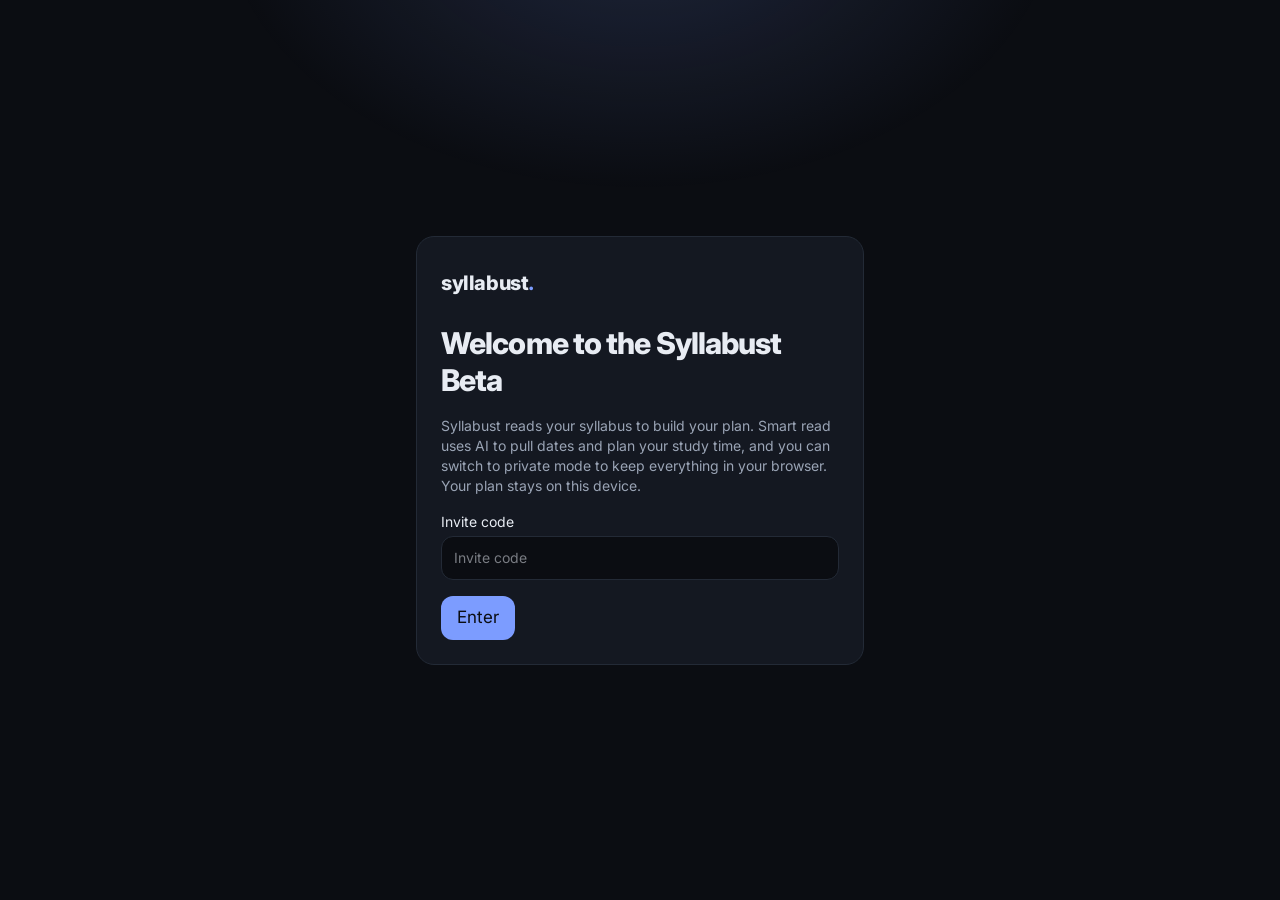
<file: check-in/index.html>
<!DOCTYPE html><!--4zHsqgz8bTS0Ngzd2ro1F--><html lang="en"><head><meta charSet="utf-8"/><meta name="viewport" content="width=device-width, initial-scale=1"/><link rel="stylesheet" href="/_next/static/css/cebfe8669914a8cd.css" data-precedence="next"/><link rel="preload" as="script" fetchPriority="low" href="/_next/static/chunks/webpack-54cf0411f3c5d243.js"/><script src="/_next/static/chunks/4bd1b696-c023c6e3521b1417.js" async=""></script><script src="/_next/static/chunks/255-0e5ac6cd71b0e266.js" async=""></script><script src="/_next/static/chunks/main-app-c542208b38217857.js" async=""></script><script src="/_next/static/chunks/909-d71f32b4d3955097.js" async=""></script><script src="/_next/static/chunks/619-ba102abea3e3d0e4.js" async=""></script><script src="/_next/static/chunks/app/layout-76c38756acf3e259.js" async=""></script><script src="/_next/static/chunks/605-9a5aa69fe0ebbe5c.js" async=""></script><script src="/_next/static/chunks/894-96950dfe5b3def95.js" async=""></script><script src="/_next/static/chunks/app/check-in/page-e2f6a1a05c490bb2.js" async=""></script><meta name="theme-color" content="#0b0d12"/><title>Syllabust</title><meta name="description" content="Your syllabus, without the overwhelm. Deadlines, study blocks, and office hours in one calm calendar."/><meta name="application-name" content="Syllabust"/><link rel="manifest" href="/manifest.webmanifest"/><meta name="robots" content="noindex, nofollow"/><meta name="mobile-web-app-capable" content="yes"/><meta name="apple-mobile-web-app-title" content="Syllabust"/><meta name="apple-mobile-web-app-status-bar-style" content="black-translucent"/><link rel="icon" href="/favicon.svg"/><link rel="apple-touch-icon" href="/icon-192.png"/><script src="/_next/static/chunks/polyfills-42372ed130431b0a.js" noModule=""></script></head><body class="antialiased"><div hidden=""><!--$--><!--/$--></div><div class="wrap py-16 text-muted">Loading…</div><script src="/_next/static/chunks/webpack-54cf0411f3c5d243.js" id="_R_" async=""></script><script>(self.__next_f=self.__next_f||[]).push([0])</script><script>self.__next_f.push([1,"1:\"$Sreact.fragment\"\n2:I[7908,[\"909\",\"static/chunks/909-d71f32b4d3955097.js\",\"619\",\"static/chunks/619-ba102abea3e3d0e4.js\",\"177\",\"static/chunks/app/layout-76c38756acf3e259.js\"],\"Gate\"]\n3:I[755,[\"909\",\"static/chunks/909-d71f32b4d3955097.js\",\"619\",\"static/chunks/619-ba102abea3e3d0e4.js\",\"177\",\"static/chunks/app/layout-76c38756acf3e259.js\"],\"Shell\"]\n4:I[9766,[],\"\"]\n5:I[8924,[],\"\"]\n6:I[717,[\"909\",\"static/chunks/909-d71f32b4d3955097.js\",\"619\",\"static/chunks/619-ba102abea3e3d0e4.js\",\"177\",\"static/chunks/app/layout-76c38756acf3e259.js\"],\"ServiceWorker\"]\n7:I[1959,[],\"ClientPageRoot\"]\n8:I[5780,[\"909\",\"static/chunks/909-d71f32b4d3955097.js\",\"605\",\"static/chunks/605-9a5aa69fe0ebbe5c.js\",\"894\",\"static/chunks/894-96950dfe5b3def95.js\",\"823\",\"static/chunks/app/check-in/page-e2f6a1a05c490bb2.js\"],\"default\"]\nb:I[4431,[],\"OutletBoundary\"]\nd:I[5278,[],\"AsyncMetadataOutlet\"]\nf:I[4431,[],\"ViewportBoundary\"]\n11:I[4431,[],\"MetadataBoundary\"]\n12:\"$Sreact.suspense\"\n14:I[7150,[],\"\"]\n:HL[\"/_next/static/css/cebfe8669914a8cd.css\",\"style\"]\n"])</script><script>self.__next_f.push([1,"0:{\"P\":null,\"b\":\"4zHsqgz8bTS0Ngzd2ro1F\",\"p\":\"\",\"c\":[\"\",\"check-in\",\"\"],\"i\":false,\"f\":[[[\"\",{\"children\":[\"check-in\",{\"children\":[\"__PAGE__\",{}]}]},\"$undefined\",\"$undefined\",true],[\"\",[\"$\",\"$1\",\"c\",{\"children\":[[[\"$\",\"link\",\"0\",{\"rel\":\"stylesheet\",\"href\":\"/_next/static/css/cebfe8669914a8cd.css\",\"precedence\":\"next\",\"crossOrigin\":\"$undefined\",\"nonce\":\"$undefined\"}]],[\"$\",\"html\",null,{\"lang\":\"en\",\"children\":[\"$\",\"body\",null,{\"className\":\"antialiased\",\"children\":[[\"$\",\"$L2\",null,{\"children\":[\"$\",\"$L3\",null,{\"children\":[\"$\",\"$L4\",null,{\"parallelRouterKey\":\"children\",\"error\":\"$undefined\",\"errorStyles\":\"$undefined\",\"errorScripts\":\"$undefined\",\"template\":[\"$\",\"$L5\",null,{}],\"templateStyles\":\"$undefined\",\"templateScripts\":\"$undefined\",\"notFound\":[[[\"$\",\"title\",null,{\"children\":\"404: This page could not be found.\"}],[\"$\",\"div\",null,{\"style\":{\"fontFamily\":\"system-ui,\\\"Segoe UI\\\",Roboto,Helvetica,Arial,sans-serif,\\\"Apple Color Emoji\\\",\\\"Segoe UI Emoji\\\"\",\"height\":\"100vh\",\"textAlign\":\"center\",\"display\":\"flex\",\"flexDirection\":\"column\",\"alignItems\":\"center\",\"justifyContent\":\"center\"},\"children\":[\"$\",\"div\",null,{\"children\":[[\"$\",\"style\",null,{\"dangerouslySetInnerHTML\":{\"__html\":\"body{color:#000;background:#fff;margin:0}.next-error-h1{border-right:1px solid rgba(0,0,0,.3)}@media (prefers-color-scheme:dark){body{color:#fff;background:#000}.next-error-h1{border-right:1px solid rgba(255,255,255,.3)}}\"}}],[\"$\",\"h1\",null,{\"className\":\"next-error-h1\",\"style\":{\"display\":\"inline-block\",\"margin\":\"0 20px 0 0\",\"padding\":\"0 23px 0 0\",\"fontSize\":24,\"fontWeight\":500,\"verticalAlign\":\"top\",\"lineHeight\":\"49px\"},\"children\":404}],[\"$\",\"div\",null,{\"style\":{\"display\":\"inline-block\"},\"children\":[\"$\",\"h2\",null,{\"style\":{\"fontSize\":14,\"fontWeight\":400,\"lineHeight\":\"49px\",\"margin\":0},\"children\":\"This page could not be found.\"}]}]]}]}]],[]],\"forbidden\":\"$undefined\",\"unauthorized\":\"$undefined\"}]}]}],[\"$\",\"$L6\",null,{}]]}]}]]}],{\"children\":[\"check-in\",[\"$\",\"$1\",\"c\",{\"children\":[null,[\"$\",\"$L4\",null,{\"parallelRouterKey\":\"children\",\"error\":\"$undefined\",\"errorStyles\":\"$undefined\",\"errorScripts\":\"$undefined\",\"template\":[\"$\",\"$L5\",null,{}],\"templateStyles\":\"$undefined\",\"templateScripts\":\"$undefined\",\"notFound\":\"$undefined\",\"forbidden\":\"$undefined\",\"unauthorized\":\"$undefined\"}]]}],{\"children\":[\"__PAGE__\",[\"$\",\"$1\",\"c\",{\"children\":[[\"$\",\"$L7\",null,{\"Component\":\"$8\",\"searchParams\":{},\"params\":{},\"promises\":[\"$@9\",\"$@a\"]}],null,[\"$\",\"$Lb\",null,{\"children\":[\"$Lc\",[\"$\",\"$Ld\",null,{\"promise\":\"$@e\"}]]}]]}],{},null,false]},null,false]},null,false],[\"$\",\"$1\",\"h\",{\"children\":[null,[[\"$\",\"$Lf\",null,{\"children\":\"$L10\"}],null],[\"$\",\"$L11\",null,{\"children\":[\"$\",\"div\",null,{\"hidden\":true,\"children\":[\"$\",\"$12\",null,{\"fallback\":null,\"children\":\"$L13\"}]}]}]]}],false]],\"m\":\"$undefined\",\"G\":[\"$14\",[]],\"s\":false,\"S\":true}\n"])</script><script>self.__next_f.push([1,"9:{}\na:\"$0:f:0:1:2:children:2:children:1:props:children:0:props:params\"\n"])</script><script>self.__next_f.push([1,"10:[[\"$\",\"meta\",\"0\",{\"charSet\":\"utf-8\"}],[\"$\",\"meta\",\"1\",{\"name\":\"viewport\",\"content\":\"width=device-width, initial-scale=1\"}],[\"$\",\"meta\",\"2\",{\"name\":\"theme-color\",\"content\":\"#0b0d12\"}]]\nc:null\n"])</script><script>self.__next_f.push([1,"15:I[622,[],\"IconMark\"]\n"])</script><script>self.__next_f.push([1,"e:{\"metadata\":[[\"$\",\"title\",\"0\",{\"children\":\"Syllabust\"}],[\"$\",\"meta\",\"1\",{\"name\":\"description\",\"content\":\"Your syllabus, without the overwhelm. Deadlines, study blocks, and office hours in one calm calendar.\"}],[\"$\",\"meta\",\"2\",{\"name\":\"application-name\",\"content\":\"Syllabust\"}],[\"$\",\"link\",\"3\",{\"rel\":\"manifest\",\"href\":\"/manifest.webmanifest\",\"crossOrigin\":\"$undefined\"}],[\"$\",\"meta\",\"4\",{\"name\":\"robots\",\"content\":\"noindex, nofollow\"}],[\"$\",\"meta\",\"5\",{\"name\":\"mobile-web-app-capable\",\"content\":\"yes\"}],[\"$\",\"meta\",\"6\",{\"name\":\"apple-mobile-web-app-title\",\"content\":\"Syllabust\"}],[\"$\",\"meta\",\"7\",{\"name\":\"apple-mobile-web-app-status-bar-style\",\"content\":\"black-translucent\"}],[\"$\",\"link\",\"8\",{\"rel\":\"icon\",\"href\":\"/favicon.svg\"}],[\"$\",\"link\",\"9\",{\"rel\":\"apple-touch-icon\",\"href\":\"/icon-192.png\"}],[\"$\",\"$L15\",\"10\",{}]],\"error\":null,\"digest\":\"$undefined\"}\n"])</script><script>self.__next_f.push([1,"13:\"$e:metadata\"\n"])</script></body></html>
</file>
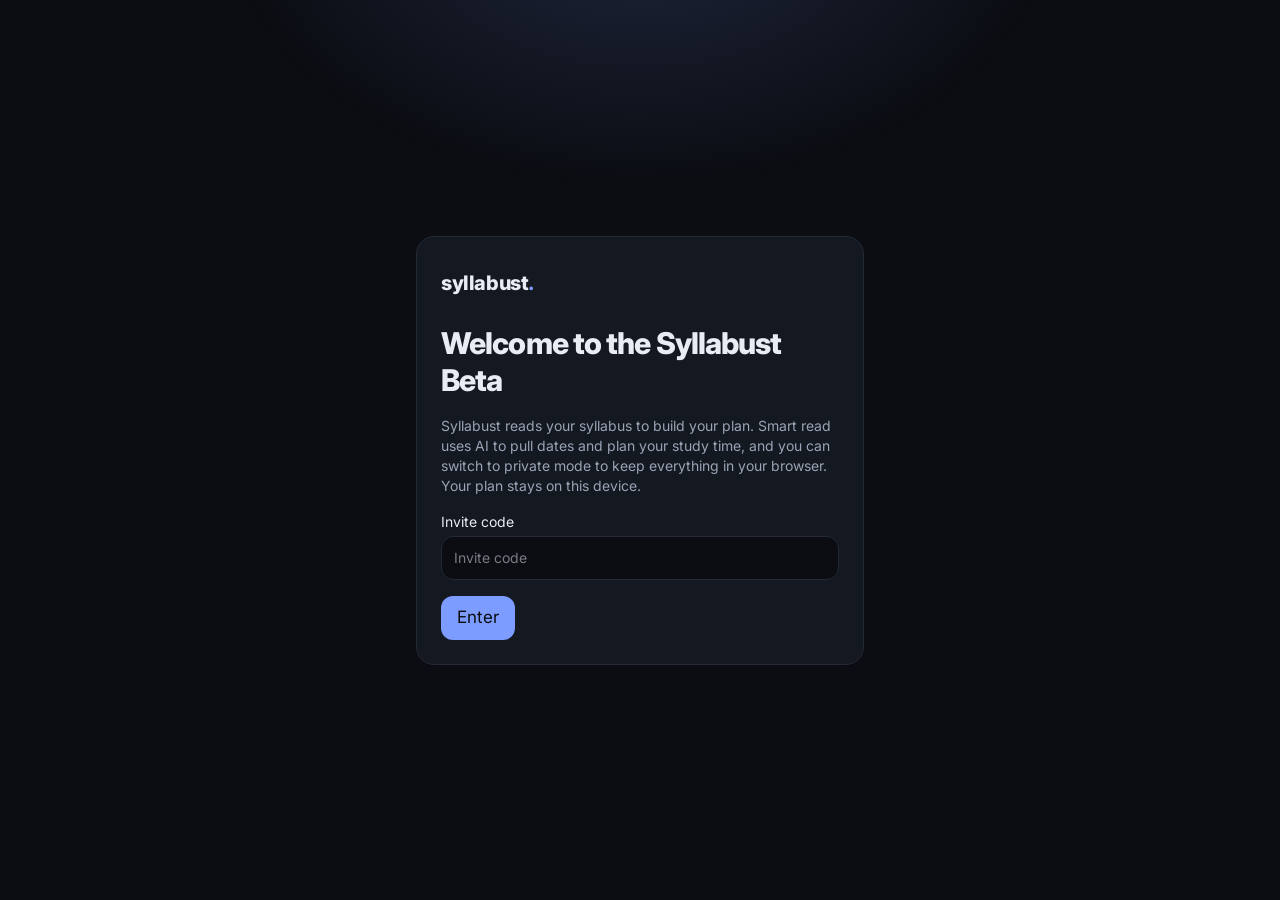
<file: export/index.html>
<!DOCTYPE html><!--4zHsqgz8bTS0Ngzd2ro1F--><html lang="en"><head><meta charSet="utf-8"/><meta name="viewport" content="width=device-width, initial-scale=1"/><link rel="stylesheet" href="/_next/static/css/cebfe8669914a8cd.css" data-precedence="next"/><link rel="preload" as="script" fetchPriority="low" href="/_next/static/chunks/webpack-54cf0411f3c5d243.js"/><script src="/_next/static/chunks/4bd1b696-c023c6e3521b1417.js" async=""></script><script src="/_next/static/chunks/255-0e5ac6cd71b0e266.js" async=""></script><script src="/_next/static/chunks/main-app-c542208b38217857.js" async=""></script><script src="/_next/static/chunks/909-d71f32b4d3955097.js" async=""></script><script src="/_next/static/chunks/619-ba102abea3e3d0e4.js" async=""></script><script src="/_next/static/chunks/app/layout-76c38756acf3e259.js" async=""></script><script src="/_next/static/chunks/app/export/page-dad1615284fe5fb6.js" async=""></script><meta name="theme-color" content="#0b0d12"/><title>Syllabust</title><meta name="description" content="Your syllabus, without the overwhelm. Deadlines, study blocks, and office hours in one calm calendar."/><meta name="application-name" content="Syllabust"/><link rel="manifest" href="/manifest.webmanifest"/><meta name="robots" content="noindex, nofollow"/><meta name="mobile-web-app-capable" content="yes"/><meta name="apple-mobile-web-app-title" content="Syllabust"/><meta name="apple-mobile-web-app-status-bar-style" content="black-translucent"/><link rel="icon" href="/favicon.svg"/><link rel="apple-touch-icon" href="/icon-192.png"/><script src="/_next/static/chunks/polyfills-42372ed130431b0a.js" noModule=""></script></head><body class="antialiased"><div hidden=""><!--$--><!--/$--></div><div class="wrap py-16 text-muted">Loading…</div><script src="/_next/static/chunks/webpack-54cf0411f3c5d243.js" id="_R_" async=""></script><script>(self.__next_f=self.__next_f||[]).push([0])</script><script>self.__next_f.push([1,"1:\"$Sreact.fragment\"\n2:I[7908,[\"909\",\"static/chunks/909-d71f32b4d3955097.js\",\"619\",\"static/chunks/619-ba102abea3e3d0e4.js\",\"177\",\"static/chunks/app/layout-76c38756acf3e259.js\"],\"Gate\"]\n3:I[755,[\"909\",\"static/chunks/909-d71f32b4d3955097.js\",\"619\",\"static/chunks/619-ba102abea3e3d0e4.js\",\"177\",\"static/chunks/app/layout-76c38756acf3e259.js\"],\"Shell\"]\n4:I[9766,[],\"\"]\n5:I[8924,[],\"\"]\n6:I[717,[\"909\",\"static/chunks/909-d71f32b4d3955097.js\",\"619\",\"static/chunks/619-ba102abea3e3d0e4.js\",\"177\",\"static/chunks/app/layout-76c38756acf3e259.js\"],\"ServiceWorker\"]\n7:I[1959,[],\"ClientPageRoot\"]\n8:I[870,[\"909\",\"static/chunks/909-d71f32b4d3955097.js\",\"619\",\"static/chunks/619-ba102abea3e3d0e4.js\",\"393\",\"static/chunks/app/export/page-dad1615284fe5fb6.js\"],\"default\"]\nb:I[4431,[],\"OutletBoundary\"]\nd:I[5278,[],\"AsyncMetadataOutlet\"]\nf:I[4431,[],\"ViewportBoundary\"]\n11:I[4431,[],\"MetadataBoundary\"]\n12:\"$Sreact.suspense\"\n14:I[7150,[],\"\"]\n:HL[\"/_next/static/css/cebfe8669914a8cd.css\",\"style\"]\n"])</script><script>self.__next_f.push([1,"0:{\"P\":null,\"b\":\"4zHsqgz8bTS0Ngzd2ro1F\",\"p\":\"\",\"c\":[\"\",\"export\",\"\"],\"i\":false,\"f\":[[[\"\",{\"children\":[\"export\",{\"children\":[\"__PAGE__\",{}]}]},\"$undefined\",\"$undefined\",true],[\"\",[\"$\",\"$1\",\"c\",{\"children\":[[[\"$\",\"link\",\"0\",{\"rel\":\"stylesheet\",\"href\":\"/_next/static/css/cebfe8669914a8cd.css\",\"precedence\":\"next\",\"crossOrigin\":\"$undefined\",\"nonce\":\"$undefined\"}]],[\"$\",\"html\",null,{\"lang\":\"en\",\"children\":[\"$\",\"body\",null,{\"className\":\"antialiased\",\"children\":[[\"$\",\"$L2\",null,{\"children\":[\"$\",\"$L3\",null,{\"children\":[\"$\",\"$L4\",null,{\"parallelRouterKey\":\"children\",\"error\":\"$undefined\",\"errorStyles\":\"$undefined\",\"errorScripts\":\"$undefined\",\"template\":[\"$\",\"$L5\",null,{}],\"templateStyles\":\"$undefined\",\"templateScripts\":\"$undefined\",\"notFound\":[[[\"$\",\"title\",null,{\"children\":\"404: This page could not be found.\"}],[\"$\",\"div\",null,{\"style\":{\"fontFamily\":\"system-ui,\\\"Segoe UI\\\",Roboto,Helvetica,Arial,sans-serif,\\\"Apple Color Emoji\\\",\\\"Segoe UI Emoji\\\"\",\"height\":\"100vh\",\"textAlign\":\"center\",\"display\":\"flex\",\"flexDirection\":\"column\",\"alignItems\":\"center\",\"justifyContent\":\"center\"},\"children\":[\"$\",\"div\",null,{\"children\":[[\"$\",\"style\",null,{\"dangerouslySetInnerHTML\":{\"__html\":\"body{color:#000;background:#fff;margin:0}.next-error-h1{border-right:1px solid rgba(0,0,0,.3)}@media (prefers-color-scheme:dark){body{color:#fff;background:#000}.next-error-h1{border-right:1px solid rgba(255,255,255,.3)}}\"}}],[\"$\",\"h1\",null,{\"className\":\"next-error-h1\",\"style\":{\"display\":\"inline-block\",\"margin\":\"0 20px 0 0\",\"padding\":\"0 23px 0 0\",\"fontSize\":24,\"fontWeight\":500,\"verticalAlign\":\"top\",\"lineHeight\":\"49px\"},\"children\":404}],[\"$\",\"div\",null,{\"style\":{\"display\":\"inline-block\"},\"children\":[\"$\",\"h2\",null,{\"style\":{\"fontSize\":14,\"fontWeight\":400,\"lineHeight\":\"49px\",\"margin\":0},\"children\":\"This page could not be found.\"}]}]]}]}]],[]],\"forbidden\":\"$undefined\",\"unauthorized\":\"$undefined\"}]}]}],[\"$\",\"$L6\",null,{}]]}]}]]}],{\"children\":[\"export\",[\"$\",\"$1\",\"c\",{\"children\":[null,[\"$\",\"$L4\",null,{\"parallelRouterKey\":\"children\",\"error\":\"$undefined\",\"errorStyles\":\"$undefined\",\"errorScripts\":\"$undefined\",\"template\":[\"$\",\"$L5\",null,{}],\"templateStyles\":\"$undefined\",\"templateScripts\":\"$undefined\",\"notFound\":\"$undefined\",\"forbidden\":\"$undefined\",\"unauthorized\":\"$undefined\"}]]}],{\"children\":[\"__PAGE__\",[\"$\",\"$1\",\"c\",{\"children\":[[\"$\",\"$L7\",null,{\"Component\":\"$8\",\"searchParams\":{},\"params\":{},\"promises\":[\"$@9\",\"$@a\"]}],null,[\"$\",\"$Lb\",null,{\"children\":[\"$Lc\",[\"$\",\"$Ld\",null,{\"promise\":\"$@e\"}]]}]]}],{},null,false]},null,false]},null,false],[\"$\",\"$1\",\"h\",{\"children\":[null,[[\"$\",\"$Lf\",null,{\"children\":\"$L10\"}],null],[\"$\",\"$L11\",null,{\"children\":[\"$\",\"div\",null,{\"hidden\":true,\"children\":[\"$\",\"$12\",null,{\"fallback\":null,\"children\":\"$L13\"}]}]}]]}],false]],\"m\":\"$undefined\",\"G\":[\"$14\",[]],\"s\":false,\"S\":true}\n"])</script><script>self.__next_f.push([1,"9:{}\na:\"$0:f:0:1:2:children:2:children:1:props:children:0:props:params\"\n"])</script><script>self.__next_f.push([1,"10:[[\"$\",\"meta\",\"0\",{\"charSet\":\"utf-8\"}],[\"$\",\"meta\",\"1\",{\"name\":\"viewport\",\"content\":\"width=device-width, initial-scale=1\"}],[\"$\",\"meta\",\"2\",{\"name\":\"theme-color\",\"content\":\"#0b0d12\"}]]\nc:null\n"])</script><script>self.__next_f.push([1,"15:I[622,[],\"IconMark\"]\n"])</script><script>self.__next_f.push([1,"e:{\"metadata\":[[\"$\",\"title\",\"0\",{\"children\":\"Syllabust\"}],[\"$\",\"meta\",\"1\",{\"name\":\"description\",\"content\":\"Your syllabus, without the overwhelm. Deadlines, study blocks, and office hours in one calm calendar.\"}],[\"$\",\"meta\",\"2\",{\"name\":\"application-name\",\"content\":\"Syllabust\"}],[\"$\",\"link\",\"3\",{\"rel\":\"manifest\",\"href\":\"/manifest.webmanifest\",\"crossOrigin\":\"$undefined\"}],[\"$\",\"meta\",\"4\",{\"name\":\"robots\",\"content\":\"noindex, nofollow\"}],[\"$\",\"meta\",\"5\",{\"name\":\"mobile-web-app-capable\",\"content\":\"yes\"}],[\"$\",\"meta\",\"6\",{\"name\":\"apple-mobile-web-app-title\",\"content\":\"Syllabust\"}],[\"$\",\"meta\",\"7\",{\"name\":\"apple-mobile-web-app-status-bar-style\",\"content\":\"black-translucent\"}],[\"$\",\"link\",\"8\",{\"rel\":\"icon\",\"href\":\"/favicon.svg\"}],[\"$\",\"link\",\"9\",{\"rel\":\"apple-touch-icon\",\"href\":\"/icon-192.png\"}],[\"$\",\"$L15\",\"10\",{}]],\"error\":null,\"digest\":\"$undefined\"}\n"])</script><script>self.__next_f.push([1,"13:\"$e:metadata\"\n"])</script></body></html>
</file>
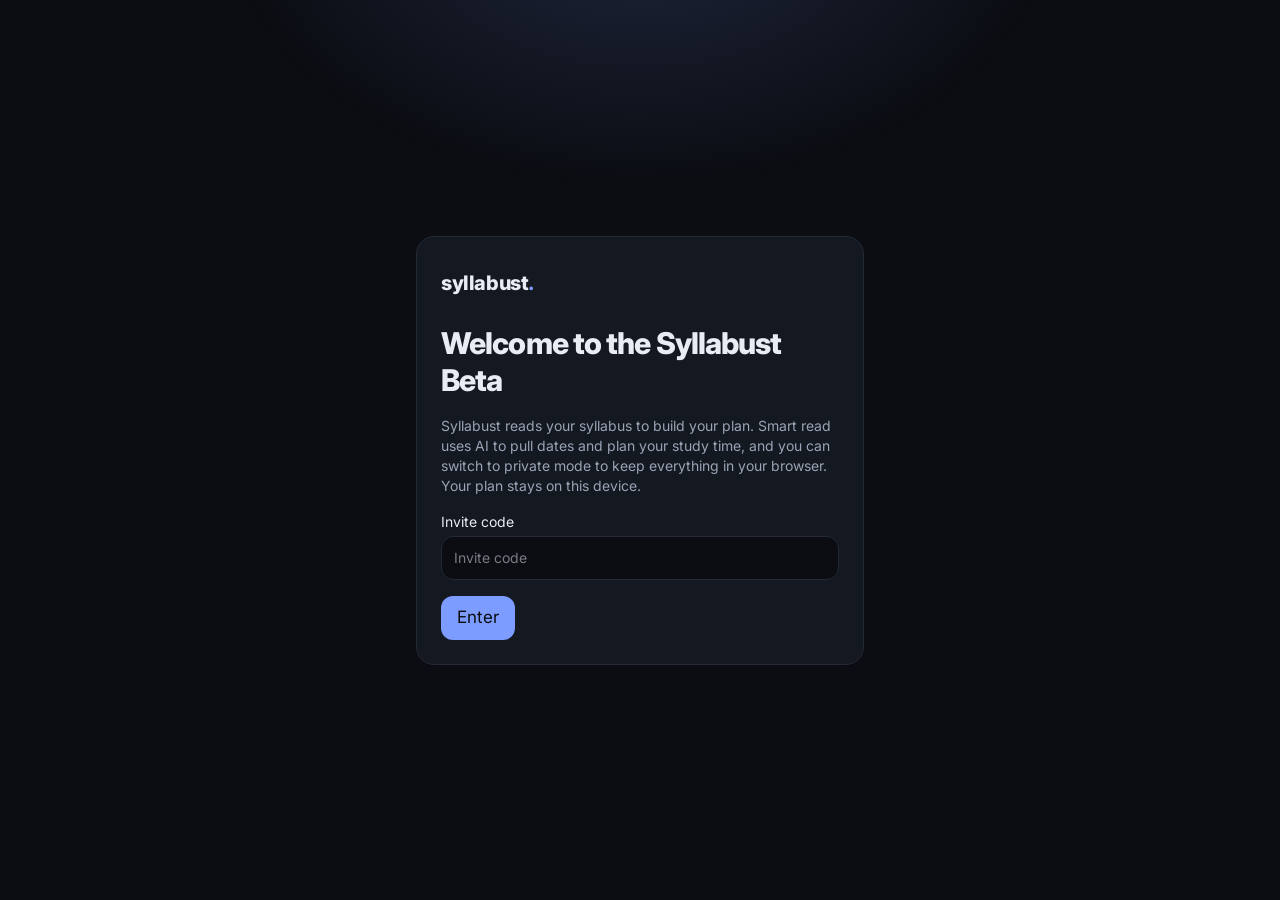
<file: office-hours/index.html>
<!DOCTYPE html><!--4zHsqgz8bTS0Ngzd2ro1F--><html lang="en"><head><meta charSet="utf-8"/><meta name="viewport" content="width=device-width, initial-scale=1"/><link rel="stylesheet" href="/_next/static/css/cebfe8669914a8cd.css" data-precedence="next"/><link rel="preload" as="script" fetchPriority="low" href="/_next/static/chunks/webpack-54cf0411f3c5d243.js"/><script src="/_next/static/chunks/4bd1b696-c023c6e3521b1417.js" async=""></script><script src="/_next/static/chunks/255-0e5ac6cd71b0e266.js" async=""></script><script src="/_next/static/chunks/main-app-c542208b38217857.js" async=""></script><script src="/_next/static/chunks/909-d71f32b4d3955097.js" async=""></script><script src="/_next/static/chunks/619-ba102abea3e3d0e4.js" async=""></script><script src="/_next/static/chunks/app/layout-76c38756acf3e259.js" async=""></script><script src="/_next/static/chunks/app/office-hours/page-717a8f709a58c886.js" async=""></script><meta name="theme-color" content="#0b0d12"/><title>Syllabust</title><meta name="description" content="Your syllabus, without the overwhelm. Deadlines, study blocks, and office hours in one calm calendar."/><meta name="application-name" content="Syllabust"/><link rel="manifest" href="/manifest.webmanifest"/><meta name="robots" content="noindex, nofollow"/><meta name="mobile-web-app-capable" content="yes"/><meta name="apple-mobile-web-app-title" content="Syllabust"/><meta name="apple-mobile-web-app-status-bar-style" content="black-translucent"/><link rel="icon" href="/favicon.svg"/><link rel="apple-touch-icon" href="/icon-192.png"/><script src="/_next/static/chunks/polyfills-42372ed130431b0a.js" noModule=""></script></head><body class="antialiased"><div hidden=""><!--$--><!--/$--></div><div class="wrap py-16 text-muted">Loading…</div><script src="/_next/static/chunks/webpack-54cf0411f3c5d243.js" id="_R_" async=""></script><script>(self.__next_f=self.__next_f||[]).push([0])</script><script>self.__next_f.push([1,"1:\"$Sreact.fragment\"\n2:I[7908,[\"909\",\"static/chunks/909-d71f32b4d3955097.js\",\"619\",\"static/chunks/619-ba102abea3e3d0e4.js\",\"177\",\"static/chunks/app/layout-76c38756acf3e259.js\"],\"Gate\"]\n3:I[755,[\"909\",\"static/chunks/909-d71f32b4d3955097.js\",\"619\",\"static/chunks/619-ba102abea3e3d0e4.js\",\"177\",\"static/chunks/app/layout-76c38756acf3e259.js\"],\"Shell\"]\n4:I[9766,[],\"\"]\n5:I[8924,[],\"\"]\n6:I[717,[\"909\",\"static/chunks/909-d71f32b4d3955097.js\",\"619\",\"static/chunks/619-ba102abea3e3d0e4.js\",\"177\",\"static/chunks/app/layout-76c38756acf3e259.js\"],\"ServiceWorker\"]\n7:I[1959,[],\"ClientPageRoot\"]\n8:I[8710,[\"909\",\"static/chunks/909-d71f32b4d3955097.js\",\"619\",\"static/chunks/619-ba102abea3e3d0e4.js\",\"369\",\"static/chunks/app/office-hours/page-717a8f709a58c886.js\"],\"default\"]\nb:I[4431,[],\"OutletBoundary\"]\nd:I[5278,[],\"AsyncMetadataOutlet\"]\nf:I[4431,[],\"ViewportBoundary\"]\n11:I[4431,[],\"MetadataBoundary\"]\n12:\"$Sreact.suspense\"\n14:I[7150,[],\"\"]\n:HL[\"/_next/static/css/cebfe8669914a8cd.css\",\"style\"]\n"])</script><script>self.__next_f.push([1,"0:{\"P\":null,\"b\":\"4zHsqgz8bTS0Ngzd2ro1F\",\"p\":\"\",\"c\":[\"\",\"office-hours\",\"\"],\"i\":false,\"f\":[[[\"\",{\"children\":[\"office-hours\",{\"children\":[\"__PAGE__\",{}]}]},\"$undefined\",\"$undefined\",true],[\"\",[\"$\",\"$1\",\"c\",{\"children\":[[[\"$\",\"link\",\"0\",{\"rel\":\"stylesheet\",\"href\":\"/_next/static/css/cebfe8669914a8cd.css\",\"precedence\":\"next\",\"crossOrigin\":\"$undefined\",\"nonce\":\"$undefined\"}]],[\"$\",\"html\",null,{\"lang\":\"en\",\"children\":[\"$\",\"body\",null,{\"className\":\"antialiased\",\"children\":[[\"$\",\"$L2\",null,{\"children\":[\"$\",\"$L3\",null,{\"children\":[\"$\",\"$L4\",null,{\"parallelRouterKey\":\"children\",\"error\":\"$undefined\",\"errorStyles\":\"$undefined\",\"errorScripts\":\"$undefined\",\"template\":[\"$\",\"$L5\",null,{}],\"templateStyles\":\"$undefined\",\"templateScripts\":\"$undefined\",\"notFound\":[[[\"$\",\"title\",null,{\"children\":\"404: This page could not be found.\"}],[\"$\",\"div\",null,{\"style\":{\"fontFamily\":\"system-ui,\\\"Segoe UI\\\",Roboto,Helvetica,Arial,sans-serif,\\\"Apple Color Emoji\\\",\\\"Segoe UI Emoji\\\"\",\"height\":\"100vh\",\"textAlign\":\"center\",\"display\":\"flex\",\"flexDirection\":\"column\",\"alignItems\":\"center\",\"justifyContent\":\"center\"},\"children\":[\"$\",\"div\",null,{\"children\":[[\"$\",\"style\",null,{\"dangerouslySetInnerHTML\":{\"__html\":\"body{color:#000;background:#fff;margin:0}.next-error-h1{border-right:1px solid rgba(0,0,0,.3)}@media (prefers-color-scheme:dark){body{color:#fff;background:#000}.next-error-h1{border-right:1px solid rgba(255,255,255,.3)}}\"}}],[\"$\",\"h1\",null,{\"className\":\"next-error-h1\",\"style\":{\"display\":\"inline-block\",\"margin\":\"0 20px 0 0\",\"padding\":\"0 23px 0 0\",\"fontSize\":24,\"fontWeight\":500,\"verticalAlign\":\"top\",\"lineHeight\":\"49px\"},\"children\":404}],[\"$\",\"div\",null,{\"style\":{\"display\":\"inline-block\"},\"children\":[\"$\",\"h2\",null,{\"style\":{\"fontSize\":14,\"fontWeight\":400,\"lineHeight\":\"49px\",\"margin\":0},\"children\":\"This page could not be found.\"}]}]]}]}]],[]],\"forbidden\":\"$undefined\",\"unauthorized\":\"$undefined\"}]}]}],[\"$\",\"$L6\",null,{}]]}]}]]}],{\"children\":[\"office-hours\",[\"$\",\"$1\",\"c\",{\"children\":[null,[\"$\",\"$L4\",null,{\"parallelRouterKey\":\"children\",\"error\":\"$undefined\",\"errorStyles\":\"$undefined\",\"errorScripts\":\"$undefined\",\"template\":[\"$\",\"$L5\",null,{}],\"templateStyles\":\"$undefined\",\"templateScripts\":\"$undefined\",\"notFound\":\"$undefined\",\"forbidden\":\"$undefined\",\"unauthorized\":\"$undefined\"}]]}],{\"children\":[\"__PAGE__\",[\"$\",\"$1\",\"c\",{\"children\":[[\"$\",\"$L7\",null,{\"Component\":\"$8\",\"searchParams\":{},\"params\":{},\"promises\":[\"$@9\",\"$@a\"]}],null,[\"$\",\"$Lb\",null,{\"children\":[\"$Lc\",[\"$\",\"$Ld\",null,{\"promise\":\"$@e\"}]]}]]}],{},null,false]},null,false]},null,false],[\"$\",\"$1\",\"h\",{\"children\":[null,[[\"$\",\"$Lf\",null,{\"children\":\"$L10\"}],null],[\"$\",\"$L11\",null,{\"children\":[\"$\",\"div\",null,{\"hidden\":true,\"children\":[\"$\",\"$12\",null,{\"fallback\":null,\"children\":\"$L13\"}]}]}]]}],false]],\"m\":\"$undefined\",\"G\":[\"$14\",[]],\"s\":false,\"S\":true}\n"])</script><script>self.__next_f.push([1,"9:{}\na:\"$0:f:0:1:2:children:2:children:1:props:children:0:props:params\"\n"])</script><script>self.__next_f.push([1,"10:[[\"$\",\"meta\",\"0\",{\"charSet\":\"utf-8\"}],[\"$\",\"meta\",\"1\",{\"name\":\"viewport\",\"content\":\"width=device-width, initial-scale=1\"}],[\"$\",\"meta\",\"2\",{\"name\":\"theme-color\",\"content\":\"#0b0d12\"}]]\nc:null\n"])</script><script>self.__next_f.push([1,"15:I[622,[],\"IconMark\"]\n"])</script><script>self.__next_f.push([1,"e:{\"metadata\":[[\"$\",\"title\",\"0\",{\"children\":\"Syllabust\"}],[\"$\",\"meta\",\"1\",{\"name\":\"description\",\"content\":\"Your syllabus, without the overwhelm. Deadlines, study blocks, and office hours in one calm calendar.\"}],[\"$\",\"meta\",\"2\",{\"name\":\"application-name\",\"content\":\"Syllabust\"}],[\"$\",\"link\",\"3\",{\"rel\":\"manifest\",\"href\":\"/manifest.webmanifest\",\"crossOrigin\":\"$undefined\"}],[\"$\",\"meta\",\"4\",{\"name\":\"robots\",\"content\":\"noindex, nofollow\"}],[\"$\",\"meta\",\"5\",{\"name\":\"mobile-web-app-capable\",\"content\":\"yes\"}],[\"$\",\"meta\",\"6\",{\"name\":\"apple-mobile-web-app-title\",\"content\":\"Syllabust\"}],[\"$\",\"meta\",\"7\",{\"name\":\"apple-mobile-web-app-status-bar-style\",\"content\":\"black-translucent\"}],[\"$\",\"link\",\"8\",{\"rel\":\"icon\",\"href\":\"/favicon.svg\"}],[\"$\",\"link\",\"9\",{\"rel\":\"apple-touch-icon\",\"href\":\"/icon-192.png\"}],[\"$\",\"$L15\",\"10\",{}]],\"error\":null,\"digest\":\"$undefined\"}\n"])</script><script>self.__next_f.push([1,"13:\"$e:metadata\"\n"])</script></body></html>
</file>
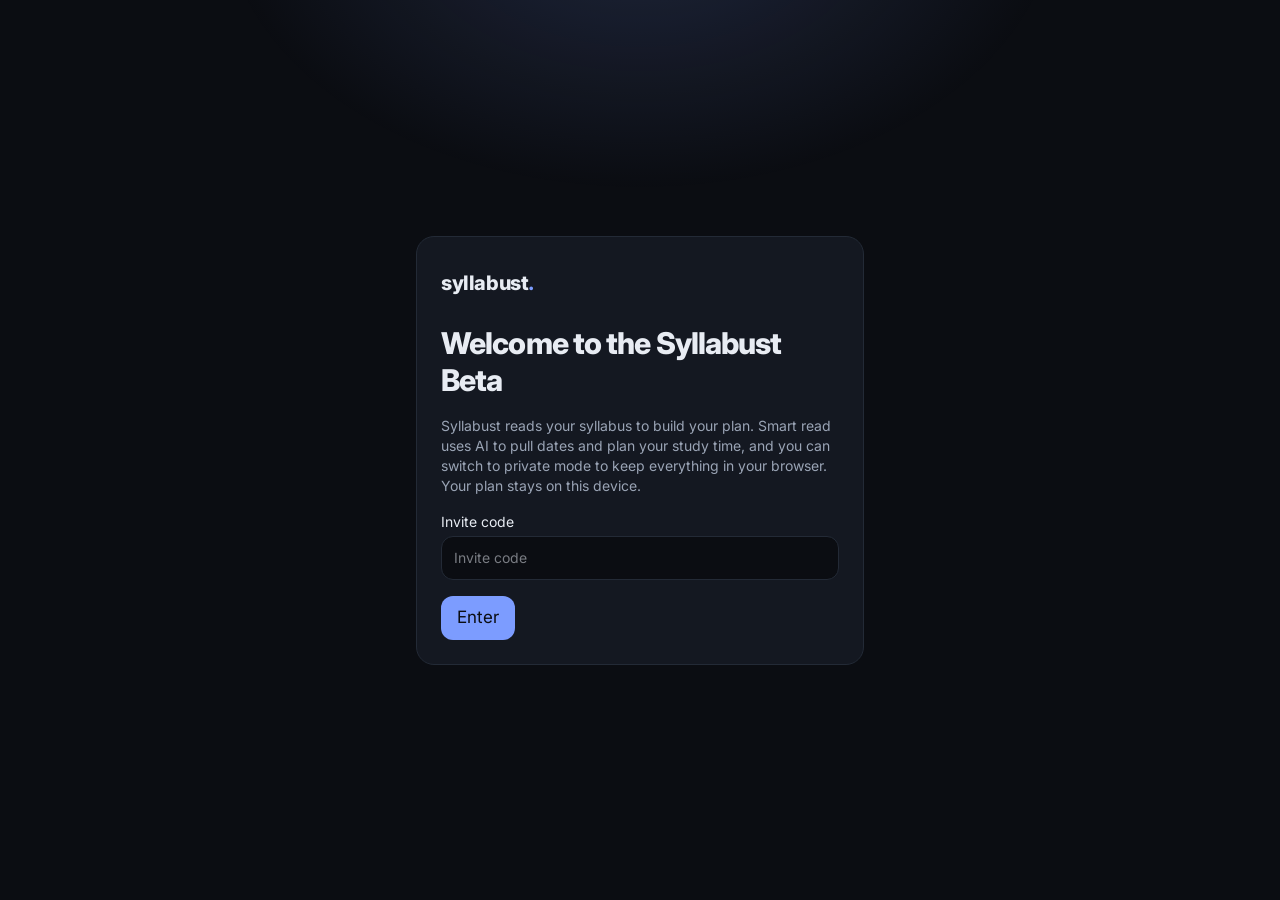
<file: plan/index.html>
<!DOCTYPE html><!--4zHsqgz8bTS0Ngzd2ro1F--><html lang="en"><head><meta charSet="utf-8"/><meta name="viewport" content="width=device-width, initial-scale=1"/><link rel="stylesheet" href="/_next/static/css/cebfe8669914a8cd.css" data-precedence="next"/><link rel="preload" as="script" fetchPriority="low" href="/_next/static/chunks/webpack-54cf0411f3c5d243.js"/><script src="/_next/static/chunks/4bd1b696-c023c6e3521b1417.js" async=""></script><script src="/_next/static/chunks/255-0e5ac6cd71b0e266.js" async=""></script><script src="/_next/static/chunks/main-app-c542208b38217857.js" async=""></script><script src="/_next/static/chunks/909-d71f32b4d3955097.js" async=""></script><script src="/_next/static/chunks/619-ba102abea3e3d0e4.js" async=""></script><script src="/_next/static/chunks/app/layout-76c38756acf3e259.js" async=""></script><script src="/_next/static/chunks/605-9a5aa69fe0ebbe5c.js" async=""></script><script src="/_next/static/chunks/430-2d2f93c9000cbbd7.js" async=""></script><script src="/_next/static/chunks/382-ffe09037b978dadf.js" async=""></script><script src="/_next/static/chunks/app/plan/page-c02caae2c4b5d1eb.js" async=""></script><meta name="theme-color" content="#0b0d12"/><title>Syllabust</title><meta name="description" content="Your syllabus, without the overwhelm. Deadlines, study blocks, and office hours in one calm calendar."/><meta name="application-name" content="Syllabust"/><link rel="manifest" href="/manifest.webmanifest"/><meta name="robots" content="noindex, nofollow"/><meta name="mobile-web-app-capable" content="yes"/><meta name="apple-mobile-web-app-title" content="Syllabust"/><meta name="apple-mobile-web-app-status-bar-style" content="black-translucent"/><link rel="icon" href="/favicon.svg"/><link rel="apple-touch-icon" href="/icon-192.png"/><script src="/_next/static/chunks/polyfills-42372ed130431b0a.js" noModule=""></script></head><body class="antialiased"><div hidden=""><!--$--><!--/$--></div><div class="wrap py-16 text-muted">Loading…</div><script src="/_next/static/chunks/webpack-54cf0411f3c5d243.js" id="_R_" async=""></script><script>(self.__next_f=self.__next_f||[]).push([0])</script><script>self.__next_f.push([1,"1:\"$Sreact.fragment\"\n2:I[7908,[\"909\",\"static/chunks/909-d71f32b4d3955097.js\",\"619\",\"static/chunks/619-ba102abea3e3d0e4.js\",\"177\",\"static/chunks/app/layout-76c38756acf3e259.js\"],\"Gate\"]\n3:I[755,[\"909\",\"static/chunks/909-d71f32b4d3955097.js\",\"619\",\"static/chunks/619-ba102abea3e3d0e4.js\",\"177\",\"static/chunks/app/layout-76c38756acf3e259.js\"],\"Shell\"]\n4:I[9766,[],\"\"]\n5:I[8924,[],\"\"]\n6:I[717,[\"909\",\"static/chunks/909-d71f32b4d3955097.js\",\"619\",\"static/chunks/619-ba102abea3e3d0e4.js\",\"177\",\"static/chunks/app/layout-76c38756acf3e259.js\"],\"ServiceWorker\"]\n7:I[1959,[],\"ClientPageRoot\"]\n8:I[3575,[\"909\",\"static/chunks/909-d71f32b4d3955097.js\",\"619\",\"static/chunks/619-ba102abea3e3d0e4.js\",\"605\",\"static/chunks/605-9a5aa69fe0ebbe5c.js\",\"430\",\"static/chunks/430-2d2f93c9000cbbd7.js\",\"382\",\"static/chunks/382-ffe09037b978dadf.js\",\"624\",\"static/chunks/app/plan/page-c02caae2c4b5d1eb.js\"],\"default\"]\nb:I[4431,[],\"OutletBoundary\"]\nd:I[5278,[],\"AsyncMetadataOutlet\"]\nf:I[4431,[],\"ViewportBoundary\"]\n11:I[4431,[],\"MetadataBoundary\"]\n12:\"$Sreact.suspense\"\n14:I[7150,[],\"\"]\n:HL[\"/_next/static/css/cebfe8669914a8cd.css\",\"style\"]\n"])</script><script>self.__next_f.push([1,"0:{\"P\":null,\"b\":\"4zHsqgz8bTS0Ngzd2ro1F\",\"p\":\"\",\"c\":[\"\",\"plan\",\"\"],\"i\":false,\"f\":[[[\"\",{\"children\":[\"plan\",{\"children\":[\"__PAGE__\",{}]}]},\"$undefined\",\"$undefined\",true],[\"\",[\"$\",\"$1\",\"c\",{\"children\":[[[\"$\",\"link\",\"0\",{\"rel\":\"stylesheet\",\"href\":\"/_next/static/css/cebfe8669914a8cd.css\",\"precedence\":\"next\",\"crossOrigin\":\"$undefined\",\"nonce\":\"$undefined\"}]],[\"$\",\"html\",null,{\"lang\":\"en\",\"children\":[\"$\",\"body\",null,{\"className\":\"antialiased\",\"children\":[[\"$\",\"$L2\",null,{\"children\":[\"$\",\"$L3\",null,{\"children\":[\"$\",\"$L4\",null,{\"parallelRouterKey\":\"children\",\"error\":\"$undefined\",\"errorStyles\":\"$undefined\",\"errorScripts\":\"$undefined\",\"template\":[\"$\",\"$L5\",null,{}],\"templateStyles\":\"$undefined\",\"templateScripts\":\"$undefined\",\"notFound\":[[[\"$\",\"title\",null,{\"children\":\"404: This page could not be found.\"}],[\"$\",\"div\",null,{\"style\":{\"fontFamily\":\"system-ui,\\\"Segoe UI\\\",Roboto,Helvetica,Arial,sans-serif,\\\"Apple Color Emoji\\\",\\\"Segoe UI Emoji\\\"\",\"height\":\"100vh\",\"textAlign\":\"center\",\"display\":\"flex\",\"flexDirection\":\"column\",\"alignItems\":\"center\",\"justifyContent\":\"center\"},\"children\":[\"$\",\"div\",null,{\"children\":[[\"$\",\"style\",null,{\"dangerouslySetInnerHTML\":{\"__html\":\"body{color:#000;background:#fff;margin:0}.next-error-h1{border-right:1px solid rgba(0,0,0,.3)}@media (prefers-color-scheme:dark){body{color:#fff;background:#000}.next-error-h1{border-right:1px solid rgba(255,255,255,.3)}}\"}}],[\"$\",\"h1\",null,{\"className\":\"next-error-h1\",\"style\":{\"display\":\"inline-block\",\"margin\":\"0 20px 0 0\",\"padding\":\"0 23px 0 0\",\"fontSize\":24,\"fontWeight\":500,\"verticalAlign\":\"top\",\"lineHeight\":\"49px\"},\"children\":404}],[\"$\",\"div\",null,{\"style\":{\"display\":\"inline-block\"},\"children\":[\"$\",\"h2\",null,{\"style\":{\"fontSize\":14,\"fontWeight\":400,\"lineHeight\":\"49px\",\"margin\":0},\"children\":\"This page could not be found.\"}]}]]}]}]],[]],\"forbidden\":\"$undefined\",\"unauthorized\":\"$undefined\"}]}]}],[\"$\",\"$L6\",null,{}]]}]}]]}],{\"children\":[\"plan\",[\"$\",\"$1\",\"c\",{\"children\":[null,[\"$\",\"$L4\",null,{\"parallelRouterKey\":\"children\",\"error\":\"$undefined\",\"errorStyles\":\"$undefined\",\"errorScripts\":\"$undefined\",\"template\":[\"$\",\"$L5\",null,{}],\"templateStyles\":\"$undefined\",\"templateScripts\":\"$undefined\",\"notFound\":\"$undefined\",\"forbidden\":\"$undefined\",\"unauthorized\":\"$undefined\"}]]}],{\"children\":[\"__PAGE__\",[\"$\",\"$1\",\"c\",{\"children\":[[\"$\",\"$L7\",null,{\"Component\":\"$8\",\"searchParams\":{},\"params\":{},\"promises\":[\"$@9\",\"$@a\"]}],null,[\"$\",\"$Lb\",null,{\"children\":[\"$Lc\",[\"$\",\"$Ld\",null,{\"promise\":\"$@e\"}]]}]]}],{},null,false]},null,false]},null,false],[\"$\",\"$1\",\"h\",{\"children\":[null,[[\"$\",\"$Lf\",null,{\"children\":\"$L10\"}],null],[\"$\",\"$L11\",null,{\"children\":[\"$\",\"div\",null,{\"hidden\":true,\"children\":[\"$\",\"$12\",null,{\"fallback\":null,\"children\":\"$L13\"}]}]}]]}],false]],\"m\":\"$undefined\",\"G\":[\"$14\",[]],\"s\":false,\"S\":true}\n"])</script><script>self.__next_f.push([1,"9:{}\na:\"$0:f:0:1:2:children:2:children:1:props:children:0:props:params\"\n"])</script><script>self.__next_f.push([1,"10:[[\"$\",\"meta\",\"0\",{\"charSet\":\"utf-8\"}],[\"$\",\"meta\",\"1\",{\"name\":\"viewport\",\"content\":\"width=device-width, initial-scale=1\"}],[\"$\",\"meta\",\"2\",{\"name\":\"theme-color\",\"content\":\"#0b0d12\"}]]\nc:null\n"])</script><script>self.__next_f.push([1,"15:I[622,[],\"IconMark\"]\n"])</script><script>self.__next_f.push([1,"e:{\"metadata\":[[\"$\",\"title\",\"0\",{\"children\":\"Syllabust\"}],[\"$\",\"meta\",\"1\",{\"name\":\"description\",\"content\":\"Your syllabus, without the overwhelm. Deadlines, study blocks, and office hours in one calm calendar.\"}],[\"$\",\"meta\",\"2\",{\"name\":\"application-name\",\"content\":\"Syllabust\"}],[\"$\",\"link\",\"3\",{\"rel\":\"manifest\",\"href\":\"/manifest.webmanifest\",\"crossOrigin\":\"$undefined\"}],[\"$\",\"meta\",\"4\",{\"name\":\"robots\",\"content\":\"noindex, nofollow\"}],[\"$\",\"meta\",\"5\",{\"name\":\"mobile-web-app-capable\",\"content\":\"yes\"}],[\"$\",\"meta\",\"6\",{\"name\":\"apple-mobile-web-app-title\",\"content\":\"Syllabust\"}],[\"$\",\"meta\",\"7\",{\"name\":\"apple-mobile-web-app-status-bar-style\",\"content\":\"black-translucent\"}],[\"$\",\"link\",\"8\",{\"rel\":\"icon\",\"href\":\"/favicon.svg\"}],[\"$\",\"link\",\"9\",{\"rel\":\"apple-touch-icon\",\"href\":\"/icon-192.png\"}],[\"$\",\"$L15\",\"10\",{}]],\"error\":null,\"digest\":\"$undefined\"}\n"])</script><script>self.__next_f.push([1,"13:\"$e:metadata\"\n"])</script></body></html>
</file>
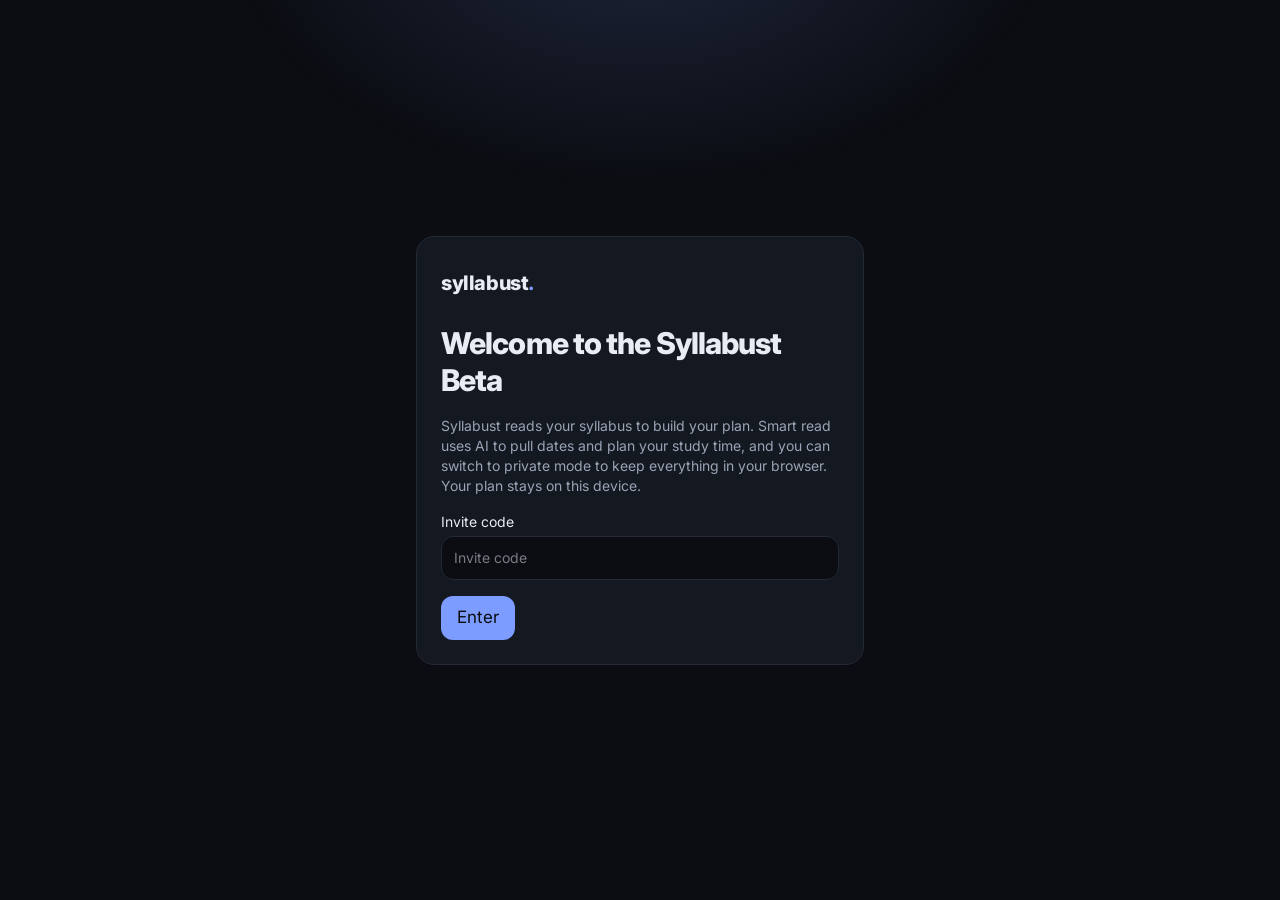
<file: review/index.html>
<!DOCTYPE html><!--4zHsqgz8bTS0Ngzd2ro1F--><html lang="en"><head><meta charSet="utf-8"/><meta name="viewport" content="width=device-width, initial-scale=1"/><link rel="stylesheet" href="/_next/static/css/cebfe8669914a8cd.css" data-precedence="next"/><link rel="preload" as="script" fetchPriority="low" href="/_next/static/chunks/webpack-54cf0411f3c5d243.js"/><script src="/_next/static/chunks/4bd1b696-c023c6e3521b1417.js" async=""></script><script src="/_next/static/chunks/255-0e5ac6cd71b0e266.js" async=""></script><script src="/_next/static/chunks/main-app-c542208b38217857.js" async=""></script><script src="/_next/static/chunks/909-d71f32b4d3955097.js" async=""></script><script src="/_next/static/chunks/619-ba102abea3e3d0e4.js" async=""></script><script src="/_next/static/chunks/app/layout-76c38756acf3e259.js" async=""></script><script src="/_next/static/chunks/app/review/page-4afd2c7b35d4c9a7.js" async=""></script><meta name="theme-color" content="#0b0d12"/><title>Syllabust</title><meta name="description" content="Your syllabus, without the overwhelm. Deadlines, study blocks, and office hours in one calm calendar."/><meta name="application-name" content="Syllabust"/><link rel="manifest" href="/manifest.webmanifest"/><meta name="robots" content="noindex, nofollow"/><meta name="mobile-web-app-capable" content="yes"/><meta name="apple-mobile-web-app-title" content="Syllabust"/><meta name="apple-mobile-web-app-status-bar-style" content="black-translucent"/><link rel="icon" href="/favicon.svg"/><link rel="apple-touch-icon" href="/icon-192.png"/><script src="/_next/static/chunks/polyfills-42372ed130431b0a.js" noModule=""></script></head><body class="antialiased"><div hidden=""><!--$--><!--/$--></div><div class="wrap py-16 text-muted">Loading…</div><script src="/_next/static/chunks/webpack-54cf0411f3c5d243.js" id="_R_" async=""></script><script>(self.__next_f=self.__next_f||[]).push([0])</script><script>self.__next_f.push([1,"1:\"$Sreact.fragment\"\n2:I[7908,[\"909\",\"static/chunks/909-d71f32b4d3955097.js\",\"619\",\"static/chunks/619-ba102abea3e3d0e4.js\",\"177\",\"static/chunks/app/layout-76c38756acf3e259.js\"],\"Gate\"]\n3:I[755,[\"909\",\"static/chunks/909-d71f32b4d3955097.js\",\"619\",\"static/chunks/619-ba102abea3e3d0e4.js\",\"177\",\"static/chunks/app/layout-76c38756acf3e259.js\"],\"Shell\"]\n4:I[9766,[],\"\"]\n5:I[8924,[],\"\"]\n6:I[717,[\"909\",\"static/chunks/909-d71f32b4d3955097.js\",\"619\",\"static/chunks/619-ba102abea3e3d0e4.js\",\"177\",\"static/chunks/app/layout-76c38756acf3e259.js\"],\"ServiceWorker\"]\n7:\"$Sreact.suspense\"\n8:I[6934,[\"909\",\"static/chunks/909-d71f32b4d3955097.js\",\"619\",\"static/chunks/619-ba102abea3e3d0e4.js\",\"975\",\"static/chunks/app/review/page-4afd2c7b35d4c9a7.js\"],\"default\"]\n9:I[4431,[],\"OutletBoundary\"]\nb:I[5278,[],\"AsyncMetadataOutlet\"]\nd:I[4431,[],\"ViewportBoundary\"]\nf:I[4431,[],\"MetadataBoundary\"]\n11:I[7150,[],\"\"]\n:HL[\"/_next/static/css/cebfe8669914a8cd.css\",\"style\"]\n"])</script><script>self.__next_f.push([1,"0:{\"P\":null,\"b\":\"4zHsqgz8bTS0Ngzd2ro1F\",\"p\":\"\",\"c\":[\"\",\"review\",\"\"],\"i\":false,\"f\":[[[\"\",{\"children\":[\"review\",{\"children\":[\"__PAGE__\",{}]}]},\"$undefined\",\"$undefined\",true],[\"\",[\"$\",\"$1\",\"c\",{\"children\":[[[\"$\",\"link\",\"0\",{\"rel\":\"stylesheet\",\"href\":\"/_next/static/css/cebfe8669914a8cd.css\",\"precedence\":\"next\",\"crossOrigin\":\"$undefined\",\"nonce\":\"$undefined\"}]],[\"$\",\"html\",null,{\"lang\":\"en\",\"children\":[\"$\",\"body\",null,{\"className\":\"antialiased\",\"children\":[[\"$\",\"$L2\",null,{\"children\":[\"$\",\"$L3\",null,{\"children\":[\"$\",\"$L4\",null,{\"parallelRouterKey\":\"children\",\"error\":\"$undefined\",\"errorStyles\":\"$undefined\",\"errorScripts\":\"$undefined\",\"template\":[\"$\",\"$L5\",null,{}],\"templateStyles\":\"$undefined\",\"templateScripts\":\"$undefined\",\"notFound\":[[[\"$\",\"title\",null,{\"children\":\"404: This page could not be found.\"}],[\"$\",\"div\",null,{\"style\":{\"fontFamily\":\"system-ui,\\\"Segoe UI\\\",Roboto,Helvetica,Arial,sans-serif,\\\"Apple Color Emoji\\\",\\\"Segoe UI Emoji\\\"\",\"height\":\"100vh\",\"textAlign\":\"center\",\"display\":\"flex\",\"flexDirection\":\"column\",\"alignItems\":\"center\",\"justifyContent\":\"center\"},\"children\":[\"$\",\"div\",null,{\"children\":[[\"$\",\"style\",null,{\"dangerouslySetInnerHTML\":{\"__html\":\"body{color:#000;background:#fff;margin:0}.next-error-h1{border-right:1px solid rgba(0,0,0,.3)}@media (prefers-color-scheme:dark){body{color:#fff;background:#000}.next-error-h1{border-right:1px solid rgba(255,255,255,.3)}}\"}}],[\"$\",\"h1\",null,{\"className\":\"next-error-h1\",\"style\":{\"display\":\"inline-block\",\"margin\":\"0 20px 0 0\",\"padding\":\"0 23px 0 0\",\"fontSize\":24,\"fontWeight\":500,\"verticalAlign\":\"top\",\"lineHeight\":\"49px\"},\"children\":404}],[\"$\",\"div\",null,{\"style\":{\"display\":\"inline-block\"},\"children\":[\"$\",\"h2\",null,{\"style\":{\"fontSize\":14,\"fontWeight\":400,\"lineHeight\":\"49px\",\"margin\":0},\"children\":\"This page could not be found.\"}]}]]}]}]],[]],\"forbidden\":\"$undefined\",\"unauthorized\":\"$undefined\"}]}]}],[\"$\",\"$L6\",null,{}]]}]}]]}],{\"children\":[\"review\",[\"$\",\"$1\",\"c\",{\"children\":[null,[\"$\",\"$L4\",null,{\"parallelRouterKey\":\"children\",\"error\":\"$undefined\",\"errorStyles\":\"$undefined\",\"errorScripts\":\"$undefined\",\"template\":[\"$\",\"$L5\",null,{}],\"templateStyles\":\"$undefined\",\"templateScripts\":\"$undefined\",\"notFound\":\"$undefined\",\"forbidden\":\"$undefined\",\"unauthorized\":\"$undefined\"}]]}],{\"children\":[\"__PAGE__\",[\"$\",\"$1\",\"c\",{\"children\":[[\"$\",\"$7\",null,{\"fallback\":[\"$\",\"p\",null,{\"className\":\"text-muted\",\"children\":\"Loading the review…\"}],\"children\":[\"$\",\"$L8\",null,{}]}],null,[\"$\",\"$L9\",null,{\"children\":[\"$La\",[\"$\",\"$Lb\",null,{\"promise\":\"$@c\"}]]}]]}],{},null,false]},null,false]},null,false],[\"$\",\"$1\",\"h\",{\"children\":[null,[[\"$\",\"$Ld\",null,{\"children\":\"$Le\"}],null],[\"$\",\"$Lf\",null,{\"children\":[\"$\",\"div\",null,{\"hidden\":true,\"children\":[\"$\",\"$7\",null,{\"fallback\":null,\"children\":\"$L10\"}]}]}]]}],false]],\"m\":\"$undefined\",\"G\":[\"$11\",[]],\"s\":false,\"S\":true}\n"])</script><script>self.__next_f.push([1,"e:[[\"$\",\"meta\",\"0\",{\"charSet\":\"utf-8\"}],[\"$\",\"meta\",\"1\",{\"name\":\"viewport\",\"content\":\"width=device-width, initial-scale=1\"}],[\"$\",\"meta\",\"2\",{\"name\":\"theme-color\",\"content\":\"#0b0d12\"}]]\na:null\n"])</script><script>self.__next_f.push([1,"12:I[622,[],\"IconMark\"]\n"])</script><script>self.__next_f.push([1,"c:{\"metadata\":[[\"$\",\"title\",\"0\",{\"children\":\"Syllabust\"}],[\"$\",\"meta\",\"1\",{\"name\":\"description\",\"content\":\"Your syllabus, without the overwhelm. Deadlines, study blocks, and office hours in one calm calendar.\"}],[\"$\",\"meta\",\"2\",{\"name\":\"application-name\",\"content\":\"Syllabust\"}],[\"$\",\"link\",\"3\",{\"rel\":\"manifest\",\"href\":\"/manifest.webmanifest\",\"crossOrigin\":\"$undefined\"}],[\"$\",\"meta\",\"4\",{\"name\":\"robots\",\"content\":\"noindex, nofollow\"}],[\"$\",\"meta\",\"5\",{\"name\":\"mobile-web-app-capable\",\"content\":\"yes\"}],[\"$\",\"meta\",\"6\",{\"name\":\"apple-mobile-web-app-title\",\"content\":\"Syllabust\"}],[\"$\",\"meta\",\"7\",{\"name\":\"apple-mobile-web-app-status-bar-style\",\"content\":\"black-translucent\"}],[\"$\",\"link\",\"8\",{\"rel\":\"icon\",\"href\":\"/favicon.svg\"}],[\"$\",\"link\",\"9\",{\"rel\":\"apple-touch-icon\",\"href\":\"/icon-192.png\"}],[\"$\",\"$L12\",\"10\",{}]],\"error\":null,\"digest\":\"$undefined\"}\n"])</script><script>self.__next_f.push([1,"10:\"$c:metadata\"\n"])</script></body></html>
</file>
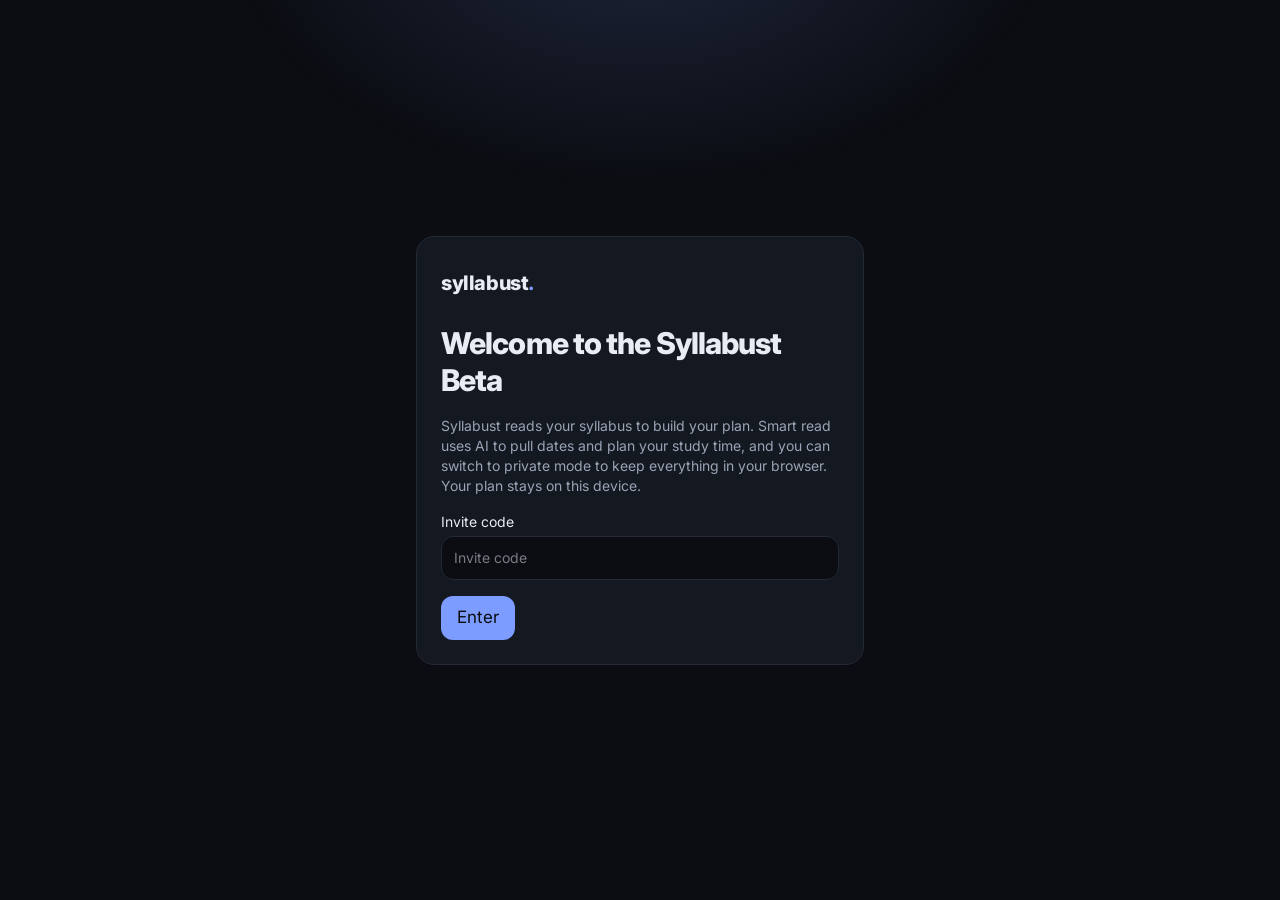
<file: schedule/index.html>
<!DOCTYPE html><!--4zHsqgz8bTS0Ngzd2ro1F--><html lang="en"><head><meta charSet="utf-8"/><meta name="viewport" content="width=device-width, initial-scale=1"/><link rel="stylesheet" href="/_next/static/css/cebfe8669914a8cd.css" data-precedence="next"/><link rel="preload" as="script" fetchPriority="low" href="/_next/static/chunks/webpack-54cf0411f3c5d243.js"/><script src="/_next/static/chunks/4bd1b696-c023c6e3521b1417.js" async=""></script><script src="/_next/static/chunks/255-0e5ac6cd71b0e266.js" async=""></script><script src="/_next/static/chunks/main-app-c542208b38217857.js" async=""></script><script src="/_next/static/chunks/909-d71f32b4d3955097.js" async=""></script><script src="/_next/static/chunks/619-ba102abea3e3d0e4.js" async=""></script><script src="/_next/static/chunks/app/layout-76c38756acf3e259.js" async=""></script><script src="/_next/static/chunks/app/schedule/page-9070bfb3eeadd1f5.js" async=""></script><meta name="theme-color" content="#0b0d12"/><title>Syllabust</title><meta name="description" content="Your syllabus, without the overwhelm. Deadlines, study blocks, and office hours in one calm calendar."/><meta name="application-name" content="Syllabust"/><link rel="manifest" href="/manifest.webmanifest"/><meta name="robots" content="noindex, nofollow"/><meta name="mobile-web-app-capable" content="yes"/><meta name="apple-mobile-web-app-title" content="Syllabust"/><meta name="apple-mobile-web-app-status-bar-style" content="black-translucent"/><link rel="icon" href="/favicon.svg"/><link rel="apple-touch-icon" href="/icon-192.png"/><script src="/_next/static/chunks/polyfills-42372ed130431b0a.js" noModule=""></script></head><body class="antialiased"><div hidden=""><!--$--><!--/$--></div><div class="wrap py-16 text-muted">Loading…</div><script src="/_next/static/chunks/webpack-54cf0411f3c5d243.js" id="_R_" async=""></script><script>(self.__next_f=self.__next_f||[]).push([0])</script><script>self.__next_f.push([1,"1:\"$Sreact.fragment\"\n2:I[7908,[\"909\",\"static/chunks/909-d71f32b4d3955097.js\",\"619\",\"static/chunks/619-ba102abea3e3d0e4.js\",\"177\",\"static/chunks/app/layout-76c38756acf3e259.js\"],\"Gate\"]\n3:I[755,[\"909\",\"static/chunks/909-d71f32b4d3955097.js\",\"619\",\"static/chunks/619-ba102abea3e3d0e4.js\",\"177\",\"static/chunks/app/layout-76c38756acf3e259.js\"],\"Shell\"]\n4:I[9766,[],\"\"]\n5:I[8924,[],\"\"]\n6:I[717,[\"909\",\"static/chunks/909-d71f32b4d3955097.js\",\"619\",\"static/chunks/619-ba102abea3e3d0e4.js\",\"177\",\"static/chunks/app/layout-76c38756acf3e259.js\"],\"ServiceWorker\"]\n7:I[1959,[],\"ClientPageRoot\"]\n8:I[4433,[\"909\",\"static/chunks/909-d71f32b4d3955097.js\",\"826\",\"static/chunks/app/schedule/page-9070bfb3eeadd1f5.js\"],\"default\"]\nb:I[4431,[],\"OutletBoundary\"]\nd:I[5278,[],\"AsyncMetadataOutlet\"]\nf:I[4431,[],\"ViewportBoundary\"]\n11:I[4431,[],\"MetadataBoundary\"]\n12:\"$Sreact.suspense\"\n14:I[7150,[],\"\"]\n:HL[\"/_next/static/css/cebfe8669914a8cd.css\",\"style\"]\n"])</script><script>self.__next_f.push([1,"0:{\"P\":null,\"b\":\"4zHsqgz8bTS0Ngzd2ro1F\",\"p\":\"\",\"c\":[\"\",\"schedule\",\"\"],\"i\":false,\"f\":[[[\"\",{\"children\":[\"schedule\",{\"children\":[\"__PAGE__\",{}]}]},\"$undefined\",\"$undefined\",true],[\"\",[\"$\",\"$1\",\"c\",{\"children\":[[[\"$\",\"link\",\"0\",{\"rel\":\"stylesheet\",\"href\":\"/_next/static/css/cebfe8669914a8cd.css\",\"precedence\":\"next\",\"crossOrigin\":\"$undefined\",\"nonce\":\"$undefined\"}]],[\"$\",\"html\",null,{\"lang\":\"en\",\"children\":[\"$\",\"body\",null,{\"className\":\"antialiased\",\"children\":[[\"$\",\"$L2\",null,{\"children\":[\"$\",\"$L3\",null,{\"children\":[\"$\",\"$L4\",null,{\"parallelRouterKey\":\"children\",\"error\":\"$undefined\",\"errorStyles\":\"$undefined\",\"errorScripts\":\"$undefined\",\"template\":[\"$\",\"$L5\",null,{}],\"templateStyles\":\"$undefined\",\"templateScripts\":\"$undefined\",\"notFound\":[[[\"$\",\"title\",null,{\"children\":\"404: This page could not be found.\"}],[\"$\",\"div\",null,{\"style\":{\"fontFamily\":\"system-ui,\\\"Segoe UI\\\",Roboto,Helvetica,Arial,sans-serif,\\\"Apple Color Emoji\\\",\\\"Segoe UI Emoji\\\"\",\"height\":\"100vh\",\"textAlign\":\"center\",\"display\":\"flex\",\"flexDirection\":\"column\",\"alignItems\":\"center\",\"justifyContent\":\"center\"},\"children\":[\"$\",\"div\",null,{\"children\":[[\"$\",\"style\",null,{\"dangerouslySetInnerHTML\":{\"__html\":\"body{color:#000;background:#fff;margin:0}.next-error-h1{border-right:1px solid rgba(0,0,0,.3)}@media (prefers-color-scheme:dark){body{color:#fff;background:#000}.next-error-h1{border-right:1px solid rgba(255,255,255,.3)}}\"}}],[\"$\",\"h1\",null,{\"className\":\"next-error-h1\",\"style\":{\"display\":\"inline-block\",\"margin\":\"0 20px 0 0\",\"padding\":\"0 23px 0 0\",\"fontSize\":24,\"fontWeight\":500,\"verticalAlign\":\"top\",\"lineHeight\":\"49px\"},\"children\":404}],[\"$\",\"div\",null,{\"style\":{\"display\":\"inline-block\"},\"children\":[\"$\",\"h2\",null,{\"style\":{\"fontSize\":14,\"fontWeight\":400,\"lineHeight\":\"49px\",\"margin\":0},\"children\":\"This page could not be found.\"}]}]]}]}]],[]],\"forbidden\":\"$undefined\",\"unauthorized\":\"$undefined\"}]}]}],[\"$\",\"$L6\",null,{}]]}]}]]}],{\"children\":[\"schedule\",[\"$\",\"$1\",\"c\",{\"children\":[null,[\"$\",\"$L4\",null,{\"parallelRouterKey\":\"children\",\"error\":\"$undefined\",\"errorStyles\":\"$undefined\",\"errorScripts\":\"$undefined\",\"template\":[\"$\",\"$L5\",null,{}],\"templateStyles\":\"$undefined\",\"templateScripts\":\"$undefined\",\"notFound\":\"$undefined\",\"forbidden\":\"$undefined\",\"unauthorized\":\"$undefined\"}]]}],{\"children\":[\"__PAGE__\",[\"$\",\"$1\",\"c\",{\"children\":[[\"$\",\"$L7\",null,{\"Component\":\"$8\",\"searchParams\":{},\"params\":{},\"promises\":[\"$@9\",\"$@a\"]}],null,[\"$\",\"$Lb\",null,{\"children\":[\"$Lc\",[\"$\",\"$Ld\",null,{\"promise\":\"$@e\"}]]}]]}],{},null,false]},null,false]},null,false],[\"$\",\"$1\",\"h\",{\"children\":[null,[[\"$\",\"$Lf\",null,{\"children\":\"$L10\"}],null],[\"$\",\"$L11\",null,{\"children\":[\"$\",\"div\",null,{\"hidden\":true,\"children\":[\"$\",\"$12\",null,{\"fallback\":null,\"children\":\"$L13\"}]}]}]]}],false]],\"m\":\"$undefined\",\"G\":[\"$14\",[]],\"s\":false,\"S\":true}\n"])</script><script>self.__next_f.push([1,"9:{}\na:\"$0:f:0:1:2:children:2:children:1:props:children:0:props:params\"\n"])</script><script>self.__next_f.push([1,"10:[[\"$\",\"meta\",\"0\",{\"charSet\":\"utf-8\"}],[\"$\",\"meta\",\"1\",{\"name\":\"viewport\",\"content\":\"width=device-width, initial-scale=1\"}],[\"$\",\"meta\",\"2\",{\"name\":\"theme-color\",\"content\":\"#0b0d12\"}]]\nc:null\n"])</script><script>self.__next_f.push([1,"15:I[622,[],\"IconMark\"]\n"])</script><script>self.__next_f.push([1,"e:{\"metadata\":[[\"$\",\"title\",\"0\",{\"children\":\"Syllabust\"}],[\"$\",\"meta\",\"1\",{\"name\":\"description\",\"content\":\"Your syllabus, without the overwhelm. Deadlines, study blocks, and office hours in one calm calendar.\"}],[\"$\",\"meta\",\"2\",{\"name\":\"application-name\",\"content\":\"Syllabust\"}],[\"$\",\"link\",\"3\",{\"rel\":\"manifest\",\"href\":\"/manifest.webmanifest\",\"crossOrigin\":\"$undefined\"}],[\"$\",\"meta\",\"4\",{\"name\":\"robots\",\"content\":\"noindex, nofollow\"}],[\"$\",\"meta\",\"5\",{\"name\":\"mobile-web-app-capable\",\"content\":\"yes\"}],[\"$\",\"meta\",\"6\",{\"name\":\"apple-mobile-web-app-title\",\"content\":\"Syllabust\"}],[\"$\",\"meta\",\"7\",{\"name\":\"apple-mobile-web-app-status-bar-style\",\"content\":\"black-translucent\"}],[\"$\",\"link\",\"8\",{\"rel\":\"icon\",\"href\":\"/favicon.svg\"}],[\"$\",\"link\",\"9\",{\"rel\":\"apple-touch-icon\",\"href\":\"/icon-192.png\"}],[\"$\",\"$L15\",\"10\",{}]],\"error\":null,\"digest\":\"$undefined\"}\n"])</script><script>self.__next_f.push([1,"13:\"$e:metadata\"\n"])</script></body></html>
</file>
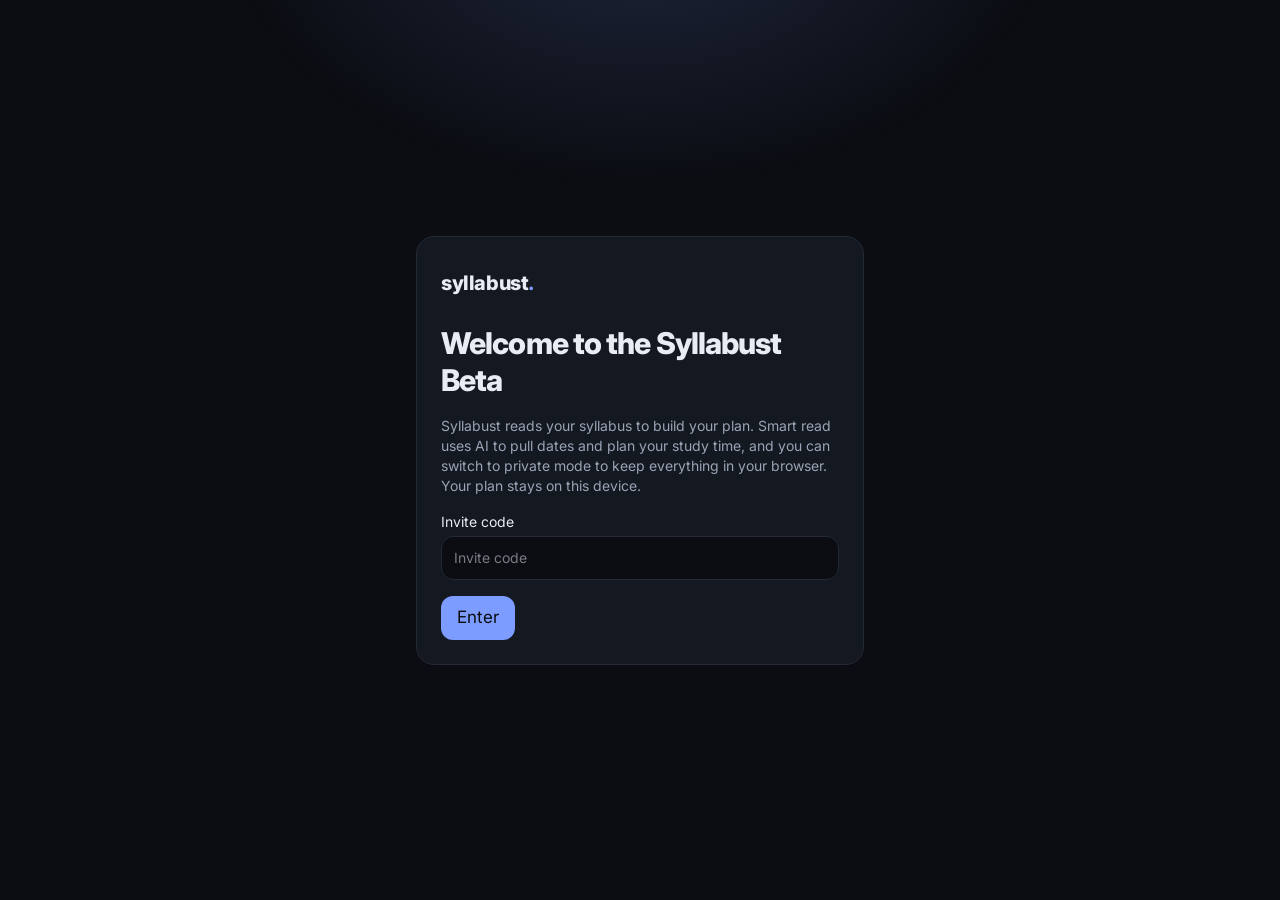
<file: start/index.html>
<!DOCTYPE html><!--4zHsqgz8bTS0Ngzd2ro1F--><html lang="en"><head><meta charSet="utf-8"/><meta name="viewport" content="width=device-width, initial-scale=1"/><link rel="stylesheet" href="/_next/static/css/cebfe8669914a8cd.css" data-precedence="next"/><link rel="preload" as="script" fetchPriority="low" href="/_next/static/chunks/webpack-54cf0411f3c5d243.js"/><script src="/_next/static/chunks/4bd1b696-c023c6e3521b1417.js" async=""></script><script src="/_next/static/chunks/255-0e5ac6cd71b0e266.js" async=""></script><script src="/_next/static/chunks/main-app-c542208b38217857.js" async=""></script><script src="/_next/static/chunks/909-d71f32b4d3955097.js" async=""></script><script src="/_next/static/chunks/619-ba102abea3e3d0e4.js" async=""></script><script src="/_next/static/chunks/app/layout-76c38756acf3e259.js" async=""></script><script src="/_next/static/chunks/605-9a5aa69fe0ebbe5c.js" async=""></script><script src="/_next/static/chunks/863-26f871de53d84fa9.js" async=""></script><script src="/_next/static/chunks/894-96950dfe5b3def95.js" async=""></script><script src="/_next/static/chunks/app/start/page-1d5eaf90a87b7f05.js" async=""></script><meta name="theme-color" content="#0b0d12"/><title>Syllabust</title><meta name="description" content="Your syllabus, without the overwhelm. Deadlines, study blocks, and office hours in one calm calendar."/><meta name="application-name" content="Syllabust"/><link rel="manifest" href="/manifest.webmanifest"/><meta name="robots" content="noindex, nofollow"/><meta name="mobile-web-app-capable" content="yes"/><meta name="apple-mobile-web-app-title" content="Syllabust"/><meta name="apple-mobile-web-app-status-bar-style" content="black-translucent"/><link rel="icon" href="/favicon.svg"/><link rel="apple-touch-icon" href="/icon-192.png"/><script src="/_next/static/chunks/polyfills-42372ed130431b0a.js" noModule=""></script></head><body class="antialiased"><div hidden=""><!--$--><!--/$--></div><div class="wrap py-16 text-muted">Loading…</div><script src="/_next/static/chunks/webpack-54cf0411f3c5d243.js" id="_R_" async=""></script><script>(self.__next_f=self.__next_f||[]).push([0])</script><script>self.__next_f.push([1,"1:\"$Sreact.fragment\"\n2:I[7908,[\"909\",\"static/chunks/909-d71f32b4d3955097.js\",\"619\",\"static/chunks/619-ba102abea3e3d0e4.js\",\"177\",\"static/chunks/app/layout-76c38756acf3e259.js\"],\"Gate\"]\n3:I[755,[\"909\",\"static/chunks/909-d71f32b4d3955097.js\",\"619\",\"static/chunks/619-ba102abea3e3d0e4.js\",\"177\",\"static/chunks/app/layout-76c38756acf3e259.js\"],\"Shell\"]\n4:I[9766,[],\"\"]\n5:I[8924,[],\"\"]\n6:I[717,[\"909\",\"static/chunks/909-d71f32b4d3955097.js\",\"619\",\"static/chunks/619-ba102abea3e3d0e4.js\",\"177\",\"static/chunks/app/layout-76c38756acf3e259.js\"],\"ServiceWorker\"]\n7:I[1959,[],\"ClientPageRoot\"]\n8:I[9676,[\"909\",\"static/chunks/909-d71f32b4d3955097.js\",\"605\",\"static/chunks/605-9a5aa69fe0ebbe5c.js\",\"863\",\"static/chunks/863-26f871de53d84fa9.js\",\"894\",\"static/chunks/894-96950dfe5b3def95.js\",\"397\",\"static/chunks/app/start/page-1d5eaf90a87b7f05.js\"],\"default\"]\nb:I[4431,[],\"OutletBoundary\"]\nd:I[5278,[],\"AsyncMetadataOutlet\"]\nf:I[4431,[],\"ViewportBoundary\"]\n11:I[4431,[],\"MetadataBoundary\"]\n12:\"$Sreact.suspense\"\n14:I[7150,[],\"\"]\n:HL[\"/_next/static/css/cebfe8669914a8cd.css\",\"style\"]\n"])</script><script>self.__next_f.push([1,"0:{\"P\":null,\"b\":\"4zHsqgz8bTS0Ngzd2ro1F\",\"p\":\"\",\"c\":[\"\",\"start\",\"\"],\"i\":false,\"f\":[[[\"\",{\"children\":[\"start\",{\"children\":[\"__PAGE__\",{}]}]},\"$undefined\",\"$undefined\",true],[\"\",[\"$\",\"$1\",\"c\",{\"children\":[[[\"$\",\"link\",\"0\",{\"rel\":\"stylesheet\",\"href\":\"/_next/static/css/cebfe8669914a8cd.css\",\"precedence\":\"next\",\"crossOrigin\":\"$undefined\",\"nonce\":\"$undefined\"}]],[\"$\",\"html\",null,{\"lang\":\"en\",\"children\":[\"$\",\"body\",null,{\"className\":\"antialiased\",\"children\":[[\"$\",\"$L2\",null,{\"children\":[\"$\",\"$L3\",null,{\"children\":[\"$\",\"$L4\",null,{\"parallelRouterKey\":\"children\",\"error\":\"$undefined\",\"errorStyles\":\"$undefined\",\"errorScripts\":\"$undefined\",\"template\":[\"$\",\"$L5\",null,{}],\"templateStyles\":\"$undefined\",\"templateScripts\":\"$undefined\",\"notFound\":[[[\"$\",\"title\",null,{\"children\":\"404: This page could not be found.\"}],[\"$\",\"div\",null,{\"style\":{\"fontFamily\":\"system-ui,\\\"Segoe UI\\\",Roboto,Helvetica,Arial,sans-serif,\\\"Apple Color Emoji\\\",\\\"Segoe UI Emoji\\\"\",\"height\":\"100vh\",\"textAlign\":\"center\",\"display\":\"flex\",\"flexDirection\":\"column\",\"alignItems\":\"center\",\"justifyContent\":\"center\"},\"children\":[\"$\",\"div\",null,{\"children\":[[\"$\",\"style\",null,{\"dangerouslySetInnerHTML\":{\"__html\":\"body{color:#000;background:#fff;margin:0}.next-error-h1{border-right:1px solid rgba(0,0,0,.3)}@media (prefers-color-scheme:dark){body{color:#fff;background:#000}.next-error-h1{border-right:1px solid rgba(255,255,255,.3)}}\"}}],[\"$\",\"h1\",null,{\"className\":\"next-error-h1\",\"style\":{\"display\":\"inline-block\",\"margin\":\"0 20px 0 0\",\"padding\":\"0 23px 0 0\",\"fontSize\":24,\"fontWeight\":500,\"verticalAlign\":\"top\",\"lineHeight\":\"49px\"},\"children\":404}],[\"$\",\"div\",null,{\"style\":{\"display\":\"inline-block\"},\"children\":[\"$\",\"h2\",null,{\"style\":{\"fontSize\":14,\"fontWeight\":400,\"lineHeight\":\"49px\",\"margin\":0},\"children\":\"This page could not be found.\"}]}]]}]}]],[]],\"forbidden\":\"$undefined\",\"unauthorized\":\"$undefined\"}]}]}],[\"$\",\"$L6\",null,{}]]}]}]]}],{\"children\":[\"start\",[\"$\",\"$1\",\"c\",{\"children\":[null,[\"$\",\"$L4\",null,{\"parallelRouterKey\":\"children\",\"error\":\"$undefined\",\"errorStyles\":\"$undefined\",\"errorScripts\":\"$undefined\",\"template\":[\"$\",\"$L5\",null,{}],\"templateStyles\":\"$undefined\",\"templateScripts\":\"$undefined\",\"notFound\":\"$undefined\",\"forbidden\":\"$undefined\",\"unauthorized\":\"$undefined\"}]]}],{\"children\":[\"__PAGE__\",[\"$\",\"$1\",\"c\",{\"children\":[[\"$\",\"$L7\",null,{\"Component\":\"$8\",\"searchParams\":{},\"params\":{},\"promises\":[\"$@9\",\"$@a\"]}],null,[\"$\",\"$Lb\",null,{\"children\":[\"$Lc\",[\"$\",\"$Ld\",null,{\"promise\":\"$@e\"}]]}]]}],{},null,false]},null,false]},null,false],[\"$\",\"$1\",\"h\",{\"children\":[null,[[\"$\",\"$Lf\",null,{\"children\":\"$L10\"}],null],[\"$\",\"$L11\",null,{\"children\":[\"$\",\"div\",null,{\"hidden\":true,\"children\":[\"$\",\"$12\",null,{\"fallback\":null,\"children\":\"$L13\"}]}]}]]}],false]],\"m\":\"$undefined\",\"G\":[\"$14\",[]],\"s\":false,\"S\":true}\n"])</script><script>self.__next_f.push([1,"9:{}\na:\"$0:f:0:1:2:children:2:children:1:props:children:0:props:params\"\n"])</script><script>self.__next_f.push([1,"10:[[\"$\",\"meta\",\"0\",{\"charSet\":\"utf-8\"}],[\"$\",\"meta\",\"1\",{\"name\":\"viewport\",\"content\":\"width=device-width, initial-scale=1\"}],[\"$\",\"meta\",\"2\",{\"name\":\"theme-color\",\"content\":\"#0b0d12\"}]]\nc:null\n"])</script><script>self.__next_f.push([1,"15:I[622,[],\"IconMark\"]\n"])</script><script>self.__next_f.push([1,"e:{\"metadata\":[[\"$\",\"title\",\"0\",{\"children\":\"Syllabust\"}],[\"$\",\"meta\",\"1\",{\"name\":\"description\",\"content\":\"Your syllabus, without the overwhelm. Deadlines, study blocks, and office hours in one calm calendar.\"}],[\"$\",\"meta\",\"2\",{\"name\":\"application-name\",\"content\":\"Syllabust\"}],[\"$\",\"link\",\"3\",{\"rel\":\"manifest\",\"href\":\"/manifest.webmanifest\",\"crossOrigin\":\"$undefined\"}],[\"$\",\"meta\",\"4\",{\"name\":\"robots\",\"content\":\"noindex, nofollow\"}],[\"$\",\"meta\",\"5\",{\"name\":\"mobile-web-app-capable\",\"content\":\"yes\"}],[\"$\",\"meta\",\"6\",{\"name\":\"apple-mobile-web-app-title\",\"content\":\"Syllabust\"}],[\"$\",\"meta\",\"7\",{\"name\":\"apple-mobile-web-app-status-bar-style\",\"content\":\"black-translucent\"}],[\"$\",\"link\",\"8\",{\"rel\":\"icon\",\"href\":\"/favicon.svg\"}],[\"$\",\"link\",\"9\",{\"rel\":\"apple-touch-icon\",\"href\":\"/icon-192.png\"}],[\"$\",\"$L15\",\"10\",{}]],\"error\":null,\"digest\":\"$undefined\"}\n"])</script><script>self.__next_f.push([1,"13:\"$e:metadata\"\n"])</script></body></html>
</file>
<file: _next/static/css/cebfe8669914a8cd.css>
/*! tailwindcss v4.3.5 | MIT License | https://tailwindcss.com */@import "https://fonts.googleapis.com/css2?family=Inter:wght@400;500;600;700;800&display=swap";@layer properties{@supports (((-webkit-hyphens:none)) and (not (margin-trim:block))) or ((-moz-orient:inline) and (not (color:rgb(from red r g b)))){*,::backdrop,:after,:before{--tw-translate-x:0;--tw-translate-y:0;--tw-translate-z:0;--tw-rotate-x:initial;--tw-rotate-y:initial;--tw-rotate-z:initial;--tw-skew-x:initial;--tw-skew-y:initial;--tw-space-y-reverse:0;--tw-border-style:solid;--tw-leading:initial;--tw-font-weight:initial;--tw-tracking:initial;--tw-shadow:0 0 #0000;--tw-shadow-color:initial;--tw-shadow-alpha:100%;--tw-inset-shadow:0 0 #0000;--tw-inset-shadow-color:initial;--tw-inset-shadow-alpha:100%;--tw-ring-color:initial;--tw-ring-shadow:0 0 #0000;--tw-inset-ring-color:initial;--tw-inset-ring-shadow:0 0 #0000;--tw-ring-inset:initial;--tw-ring-offset-width:0px;--tw-ring-offset-color:#fff;--tw-ring-offset-shadow:0 0 #0000;--tw-outline-style:solid;--tw-backdrop-blur:initial;--tw-backdrop-brightness:initial;--tw-backdrop-contrast:initial;--tw-backdrop-grayscale:initial;--tw-backdrop-hue-rotate:initial;--tw-backdrop-invert:initial;--tw-backdrop-opacity:initial;--tw-backdrop-saturate:initial;--tw-backdrop-sepia:initial}}}@layer theme{:host,:root{--font-sans:Inter,system-ui,sans-serif;--font-mono:ui-monospace,SFMono-Regular,Menlo,Monaco,Consolas,"Liberation Mono","Courier New",monospace;--color-red-200:oklch(88.5% .062 18.334);--color-red-300:oklch(80.8% .114 19.571);--color-black:#000;--color-white:#fff;--spacing:.25rem;--container-md:28rem;--container-xl:36rem;--container-2xl:42rem;--container-3xl:48rem;--text-xs:.75rem;--text-xs--line-height:calc(1 / .75);--text-sm:.875rem;--text-sm--line-height:calc(1.25 / .875);--text-base:1rem;--text-base--line-height:calc(1.5 / 1);--text-lg:1.125rem;--text-lg--line-height:calc(1.75 / 1.125);--text-xl:1.25rem;--text-xl--line-height:calc(1.75 / 1.25);--text-2xl:1.5rem;--text-2xl--line-height:calc(2 / 1.5);--text-3xl:1.875rem;--text-3xl--line-height:calc(2.25 / 1.875);--font-weight-medium:500;--font-weight-semibold:600;--font-weight-bold:700;--font-weight-extrabold:800;--tracking-tight:-.025em;--tracking-wide:.025em;--leading-tight:1.25;--radius-md:.375rem;--radius-lg:.5rem;--radius-xl:.75rem;--radius-2xl:1rem;--default-transition-duration:.15s;--default-transition-timing-function:cubic-bezier(.4,0,.2,1);--default-font-family:var(--font-sans);--default-mono-font-family:var(--font-mono);--color-bg:#0b0d12;--color-panel:#141821;--color-line:#232a36;--color-foreground:#e8ecf3;--color-muted:#9aa4b5;--color-accent:#7c9cff;--color-accent-hover:#97b0ff;--color-light:#f6f7fb;--color-ink:#111}}@layer base{*,::backdrop,:after,:before{box-sizing:border-box;border:0 solid;margin:0;padding:0}::file-selector-button{box-sizing:border-box;border:0 solid;margin:0;padding:0}:host,html{-webkit-text-size-adjust:100%;tab-size:4;line-height:1.5;font-family:var(--default-font-family,-apple-system,BlinkMacSystemFont,"Segoe UI",Roboto,"Helvetica Neue","Noto Sans",Arial,sans-serif,"Apple Color Emoji","Segoe UI Emoji","Segoe UI Symbol","Noto Color Emoji");font-feature-settings:var(--default-font-feature-settings,normal);font-variation-settings:var(--default-font-variation-settings,normal);-webkit-tap-highlight-color:transparent}hr{height:0;color:inherit;border-top-width:1px}abbr:where([title]){-webkit-text-decoration:underline dotted;text-decoration:underline dotted}h1,h2,h3,h4,h5,h6{font-size:inherit;font-weight:inherit}a{-webkit-text-decoration:inherit;text-decoration:inherit}b,strong{font-weight:bolder}code,kbd,pre,samp{font-family:var(--default-mono-font-family,ui-monospace,SFMono-Regular,Menlo,Monaco,Consolas,"Liberation Mono","Courier New",monospace);font-feature-settings:var(--default-mono-font-feature-settings,normal);font-variation-settings:var(--default-mono-font-variation-settings,normal);font-size:1em}small{font-size:80%}sub,sup{vertical-align:baseline;font-size:75%;line-height:0;position:relative}sub{bottom:-.25em}sup{top:-.5em}table{text-indent:0;border-color:inherit;border-collapse:collapse}:-moz-focusring:where(:not(iframe)){outline:auto}progress{vertical-align:baseline}summary{display:list-item}menu,ol,ul{list-style:none}audio,canvas,embed,iframe,img,object,svg,video{vertical-align:middle;display:block}img,video{max-width:100%;height:auto}button,input,optgroup,select,textarea{font:inherit;font-feature-settings:inherit;font-variation-settings:inherit;letter-spacing:inherit;color:inherit;opacity:1;background-color:#0000;border-radius:0}::file-selector-button{font:inherit;font-feature-settings:inherit;font-variation-settings:inherit;letter-spacing:inherit;color:inherit;opacity:1;background-color:#0000;border-radius:0}:where(select:is([multiple],[size])) optgroup{font-weight:bolder}:where(select:is([multiple],[size])) optgroup option{padding-inline-start:20px}::file-selector-button{margin-inline-end:4px}::placeholder{opacity:1}@supports (not ((-webkit-appearance:-apple-pay-button))) or (contain-intrinsic-size:1px){::placeholder{color:currentColor}@supports (color:color-mix(in lab,red,red)){::placeholder{color:color-mix(in oklab,currentcolor 50%,transparent)}}}textarea{resize:vertical}::-webkit-search-decoration{-webkit-appearance:none}::-webkit-date-and-time-value{min-height:1lh;text-align:inherit}::-webkit-datetime-edit{display:inline-flex}::-webkit-datetime-edit-fields-wrapper{padding:0}::-webkit-datetime-edit,::-webkit-datetime-edit-year-field{padding-block:0}::-webkit-datetime-edit-day-field,::-webkit-datetime-edit-month-field{padding-block:0}::-webkit-datetime-edit-hour-field,::-webkit-datetime-edit-minute-field{padding-block:0}::-webkit-datetime-edit-millisecond-field,::-webkit-datetime-edit-second-field{padding-block:0}::-webkit-datetime-edit-meridiem-field{padding-block:0}::-webkit-calendar-picker-indicator{line-height:1}:-moz-ui-invalid{box-shadow:none}button,input:where([type=button],[type=reset],[type=submit]){appearance:button}::file-selector-button{appearance:button}::-webkit-inner-spin-button,::-webkit-outer-spin-button{height:auto}[hidden]:where(:not([hidden=until-found])){display:none!important}body>*{z-index:1;position:relative}a{color:inherit}}@layer components;@layer utilities{.pointer-events-none{pointer-events:none}.sr-only{clip-path:inset(50%);white-space:nowrap;border-width:0;width:1px;height:1px;margin:-1px;padding:0;overflow:hidden}.absolute,.sr-only{position:absolute}.fixed{position:fixed}.relative{position:relative}.static{position:static}.inset-0{inset:0}.inset-x-0{inset-inline:0}.inset-x-1{inset-inline:var(--spacing)}.top-1\/2{top:50%}.bottom-0{bottom:0}.left-1\/2{left:50%}.z-30{z-index:30}.z-40{z-index:40}.z-50{z-index:50}.mx-auto{margin-inline:auto}.mt-1{margin-top:var(--spacing)}.mt-2{margin-top:calc(var(--spacing) * 2)}.mt-3{margin-top:calc(var(--spacing) * 3)}.mt-4{margin-top:calc(var(--spacing) * 4)}.mt-5{margin-top:calc(var(--spacing) * 5)}.mt-6{margin-top:calc(var(--spacing) * 6)}.mt-8{margin-top:calc(var(--spacing) * 8)}.mt-14{margin-top:calc(var(--spacing) * 14)}.mr-8{margin-right:calc(var(--spacing) * 8)}.mb-1{margin-bottom:var(--spacing)}.mb-1\.5{margin-bottom:calc(var(--spacing) * 1.5)}.mb-3{margin-bottom:calc(var(--spacing) * 3)}.mb-5{margin-bottom:calc(var(--spacing) * 5)}.mb-6{margin-bottom:calc(var(--spacing) * 6)}.ml-8{margin-left:calc(var(--spacing) * 8)}.ml-auto{margin-left:auto}.line-clamp-2{-webkit-line-clamp:2;-webkit-box-orient:vertical;display:-webkit-box;overflow:hidden}.block{display:block}.contents{display:contents}.flex{display:flex}.grid{display:grid}.hidden{display:none}.inline-block{display:inline-block}.inline-flex{display:inline-flex}.table{display:table}.h-1\.5{height:calc(var(--spacing) * 1.5)}.h-2\.5{height:calc(var(--spacing) * 2.5)}.h-5{height:calc(var(--spacing) * 5)}.h-6{height:calc(var(--spacing) * 6)}.h-9{height:calc(var(--spacing) * 9)}.h-10{height:calc(var(--spacing) * 10)}.h-11{height:calc(var(--spacing) * 11)}.h-12{height:calc(var(--spacing) * 12)}.h-64{height:calc(var(--spacing) * 64)}.min-h-11{min-height:calc(var(--spacing) * 11)}.min-h-16{min-height:calc(var(--spacing) * 16)}.min-h-28{min-height:calc(var(--spacing) * 28)}.min-h-screen{min-height:100vh}.w-1\.5{width:calc(var(--spacing) * 1.5)}.w-2\.5{width:calc(var(--spacing) * 2.5)}.w-5{width:calc(var(--spacing) * 5)}.w-10{width:calc(var(--spacing) * 10)}.w-11{width:calc(var(--spacing) * 11)}.w-\[min\(520px\,calc\(100\%-32px\)\)\]{width:min(520px,100% - 32px)}.w-full{width:100%}.max-w-2xl{max-width:var(--container-2xl)}.max-w-3xl{max-width:var(--container-3xl)}.max-w-\[620px\]{max-width:620px}.max-w-\[820px\]{max-width:820px}.max-w-md{max-width:var(--container-md)}.max-w-xl{max-width:var(--container-xl)}.min-w-0{min-width:0}.min-w-36{min-width:calc(var(--spacing) * 36)}.min-w-\[140px\]{min-width:140px}.min-w-\[150px\]{min-width:150px}.flex-1{flex:1}.shrink-0{flex-shrink:0}.-translate-x-1\/2{--tw-translate-x:calc(calc(1 / 2 * 100%) * -1)}.-translate-x-1\/2,.translate-x-0\.5{translate:var(--tw-translate-x) var(--tw-translate-y)}.translate-x-0\.5{--tw-translate-x:calc(var(--spacing) * .5)}.-translate-y-1\/2{--tw-translate-y:calc(calc(1 / 2 * 100%) * -1);translate:var(--tw-translate-x) var(--tw-translate-y)}.transform{transform:var(--tw-rotate-x, ) var(--tw-rotate-y, ) var(--tw-rotate-z, ) var(--tw-skew-x, ) var(--tw-skew-y, )}.cursor-pointer{cursor:pointer}.list-disc{list-style-type:disc}.grid-cols-1{grid-template-columns:repeat(1,minmax(0,1fr))}.grid-cols-2{grid-template-columns:repeat(2,minmax(0,1fr))}.grid-cols-6{grid-template-columns:repeat(6,minmax(0,1fr))}.grid-cols-7{grid-template-columns:repeat(7,minmax(0,1fr))}.flex-col{flex-direction:column}.flex-wrap{flex-wrap:wrap}.items-center{align-items:center}.items-end{align-items:flex-end}.items-start{align-items:flex-start}.justify-between{justify-content:space-between}.justify-center{justify-content:center}.gap-1{gap:var(--spacing)}.gap-1\.5{gap:calc(var(--spacing) * 1.5)}.gap-2{gap:calc(var(--spacing) * 2)}.gap-3{gap:calc(var(--spacing) * 3)}.gap-4{gap:calc(var(--spacing) * 4)}.gap-6{gap:calc(var(--spacing) * 6)}:where(.space-y-1>:not(:last-child)){--tw-space-y-reverse:0;margin-block-start:calc(var(--spacing) * var(--tw-space-y-reverse));margin-block-end:calc(var(--spacing) * calc(1 - var(--tw-space-y-reverse)))}:where(.space-y-2>:not(:last-child)){--tw-space-y-reverse:0;margin-block-start:calc(calc(var(--spacing) * 2) * var(--tw-space-y-reverse));margin-block-end:calc(calc(var(--spacing) * 2) * calc(1 - var(--tw-space-y-reverse)))}:where(.space-y-3>:not(:last-child)){--tw-space-y-reverse:0;margin-block-start:calc(calc(var(--spacing) * 3) * var(--tw-space-y-reverse));margin-block-end:calc(calc(var(--spacing) * 3) * calc(1 - var(--tw-space-y-reverse)))}:where(.space-y-4>:not(:last-child)){--tw-space-y-reverse:0;margin-block-start:calc(calc(var(--spacing) * 4) * var(--tw-space-y-reverse));margin-block-end:calc(calc(var(--spacing) * 4) * calc(1 - var(--tw-space-y-reverse)))}:where(.space-y-5>:not(:last-child)){--tw-space-y-reverse:0;margin-block-start:calc(calc(var(--spacing) * 5) * var(--tw-space-y-reverse));margin-block-end:calc(calc(var(--spacing) * 5) * calc(1 - var(--tw-space-y-reverse)))}.gap-x-4{column-gap:calc(var(--spacing) * 4)}.gap-y-2{row-gap:calc(var(--spacing) * 2)}.self-end{align-self:flex-end}.truncate{text-overflow:ellipsis;white-space:nowrap}.overflow-hidden,.truncate{overflow:hidden}.overflow-x-auto{overflow-x:auto}.rounded{border-radius:.25rem}.rounded-2xl{border-radius:var(--radius-2xl)}.rounded-\[18px\]{border-radius:18px}.rounded-full{border-radius:2147483647px}.rounded-lg{border-radius:var(--radius-lg)}.rounded-md{border-radius:var(--radius-md)}.rounded-xl{border-radius:var(--radius-xl)}.border{border-style:var(--tw-border-style);border-width:1px}.border-t{border-top-style:var(--tw-border-style);border-top-width:1px}.border-dashed{--tw-border-style:dashed;border-style:dashed}.border-accent{border-color:var(--color-accent)}.border-accent\/30{border-color:#7c9cff4d}@supports (color:color-mix(in lab,red,red)){.border-accent\/30{border-color:color-mix(in oklab,var(--color-accent) 30%,transparent)}}.border-accent\/40{border-color:#7c9cff66}@supports (color:color-mix(in lab,red,red)){.border-accent\/40{border-color:color-mix(in oklab,var(--color-accent) 40%,transparent)}}.border-ink{border-color:var(--color-ink)}.border-ink\/15{border-color:#11111126}@supports (color:color-mix(in lab,red,red)){.border-ink\/15{border-color:color-mix(in oklab,var(--color-ink) 15%,transparent)}}.border-ink\/20{border-color:#1113}@supports (color:color-mix(in lab,red,red)){.border-ink\/20{border-color:color-mix(in oklab,var(--color-ink) 20%,transparent)}}.border-line{border-color:var(--color-line)}.border-transparent{border-color:#0000}.bg-accent{background-color:var(--color-accent)}.bg-accent\/10{background-color:#7c9cff1a}@supports (color:color-mix(in lab,red,red)){.bg-accent\/10{background-color:color-mix(in oklab,var(--color-accent) 10%,transparent)}}.bg-accent\/15{background-color:#7c9cff26}@supports (color:color-mix(in lab,red,red)){.bg-accent\/15{background-color:color-mix(in oklab,var(--color-accent) 15%,transparent)}}.bg-bg{background-color:var(--color-bg)}.bg-bg\/40{background-color:#0b0d1266}@supports (color:color-mix(in lab,red,red)){.bg-bg\/40{background-color:color-mix(in oklab,var(--color-bg) 40%,transparent)}}.bg-bg\/50{background-color:#0b0d1280}@supports (color:color-mix(in lab,red,red)){.bg-bg\/50{background-color:color-mix(in oklab,var(--color-bg) 50%,transparent)}}.bg-bg\/95{background-color:#0b0d12f2}@supports (color:color-mix(in lab,red,red)){.bg-bg\/95{background-color:color-mix(in oklab,var(--color-bg) 95%,transparent)}}.bg-black\/60{background-color:#0009}@supports (color:color-mix(in lab,red,red)){.bg-black\/60{background-color:color-mix(in oklab,var(--color-black) 60%,transparent)}}.bg-foreground{background-color:var(--color-foreground)}.bg-ink{background-color:var(--color-ink)}.bg-light{background-color:var(--color-light)}.bg-panel{background-color:var(--color-panel)}.bg-transparent{background-color:#0000}.bg-\[linear-gradient\(135deg\,rgba\(124\,156\,255\,\.12\)\,rgba\(124\,156\,255\,\.03\)\)\]{background-image:linear-gradient(135deg,#7c9cff1f,#7c9cff08)}.bg-\[linear-gradient\(135deg\,rgba\(124\,156\,255\,\.14\)\,rgba\(124\,156\,255\,\.03\)\)\]{background-image:linear-gradient(135deg,#7c9cff24,#7c9cff08)}.p-1{padding:var(--spacing)}.p-2{padding:calc(var(--spacing) * 2)}.p-3{padding:calc(var(--spacing) * 3)}.p-4{padding:calc(var(--spacing) * 4)}.p-5{padding:calc(var(--spacing) * 5)}.p-6{padding:calc(var(--spacing) * 6)}.p-7{padding:calc(var(--spacing) * 7)}.px-1{padding-inline:var(--spacing)}.px-2{padding-inline:calc(var(--spacing) * 2)}.px-3{padding-inline:calc(var(--spacing) * 3)}.px-3\.5{padding-inline:calc(var(--spacing) * 3.5)}.px-4{padding-inline:calc(var(--spacing) * 4)}.px-5{padding-inline:calc(var(--spacing) * 5)}.px-7{padding-inline:calc(var(--spacing) * 7)}.py-0\.5{padding-block:calc(var(--spacing) * .5)}.py-1{padding-block:var(--spacing)}.py-1\.5{padding-block:calc(var(--spacing) * 1.5)}.py-2{padding-block:calc(var(--spacing) * 2)}.py-3{padding-block:calc(var(--spacing) * 3)}.py-4{padding-block:calc(var(--spacing) * 4)}.py-10{padding-block:calc(var(--spacing) * 10)}.py-16{padding-block:calc(var(--spacing) * 16)}.pt-2{padding-top:calc(var(--spacing) * 2)}.pt-3{padding-top:calc(var(--spacing) * 3)}.pt-6{padding-top:calc(var(--spacing) * 6)}.pb-2{padding-bottom:calc(var(--spacing) * 2)}.pb-8{padding-bottom:calc(var(--spacing) * 8)}.pb-10{padding-bottom:calc(var(--spacing) * 10)}.pb-36{padding-bottom:calc(var(--spacing) * 36)}.pb-\[env\(safe-area-inset-bottom\)\]{padding-bottom:env(safe-area-inset-bottom)}.pl-5{padding-left:calc(var(--spacing) * 5)}.text-center{text-align:center}.text-left{text-align:left}.\!text-sm{font-size:var(--text-sm)!important;line-height:var(--tw-leading,var(--text-sm--line-height))!important}.text-2xl{font-size:var(--text-2xl);line-height:var(--tw-leading,var(--text-2xl--line-height))}.text-3xl{font-size:var(--text-3xl);line-height:var(--tw-leading,var(--text-3xl--line-height))}.text-base{font-size:var(--text-base);line-height:var(--tw-leading,var(--text-base--line-height))}.text-lg{font-size:var(--text-lg);line-height:var(--tw-leading,var(--text-lg--line-height))}.text-sm{font-size:var(--text-sm);line-height:var(--tw-leading,var(--text-sm--line-height))}.text-xl{font-size:var(--text-xl);line-height:var(--tw-leading,var(--text-xl--line-height))}.text-xs{font-size:var(--text-xs);line-height:var(--tw-leading,var(--text-xs--line-height))}.text-\[1\.75rem\]{font-size:1.75rem}.text-\[10px\]{font-size:10px}.text-\[11px\]{font-size:11px}.text-\[13px\]{font-size:13px}.text-\[15px\]{font-size:15px}.text-\[19px\]{font-size:19px}.text-\[clamp\(17px\,2\.2vw\,20px\)\]{font-size:clamp(17px,2.2vw,20px)}.text-\[clamp\(36px\,8vw\,72px\)\]{font-size:clamp(36px,8vw,72px)}.leading-\[1\.05\]{--tw-leading:1.05;line-height:1.05}.leading-tight{--tw-leading:var(--leading-tight);line-height:var(--leading-tight)}.font-bold{--tw-font-weight:var(--font-weight-bold);font-weight:var(--font-weight-bold)}.font-extrabold{--tw-font-weight:var(--font-weight-extrabold);font-weight:var(--font-weight-extrabold)}.font-medium{--tw-font-weight:var(--font-weight-medium);font-weight:var(--font-weight-medium)}.font-semibold{--tw-font-weight:var(--font-weight-semibold);font-weight:var(--font-weight-semibold)}.tracking-\[-0\.01em\]{--tw-tracking:-.01em;letter-spacing:-.01em}.tracking-\[-0\.02em\]{--tw-tracking:-.02em;letter-spacing:-.02em}.tracking-\[-0\.03em\]{--tw-tracking:-.03em;letter-spacing:-.03em}.tracking-\[-0\.035em\]{--tw-tracking:-.035em;letter-spacing:-.035em}.tracking-tight{--tw-tracking:var(--tracking-tight);letter-spacing:var(--tracking-tight)}.tracking-wide{--tw-tracking:var(--tracking-wide);letter-spacing:var(--tracking-wide)}.break-words{overflow-wrap:break-word}.whitespace-normal{white-space:normal}.whitespace-nowrap{white-space:nowrap}.whitespace-pre-wrap{white-space:pre-wrap}.text-accent{color:var(--color-accent)}.text-bg{color:var(--color-bg)}.text-foreground{color:var(--color-foreground)}.text-ink{color:var(--color-ink)}.text-ink\/70{color:#111111b3}@supports (color:color-mix(in lab,red,red)){.text-ink\/70{color:color-mix(in oklab,var(--color-ink) 70%,transparent)}}.text-light{color:var(--color-light)}.text-muted{color:var(--color-muted)}.text-red-300{color:var(--color-red-300)}.uppercase{text-transform:uppercase}.antialiased{-webkit-font-smoothing:antialiased;-moz-osx-font-smoothing:grayscale}.opacity-70{opacity:.7}.shadow-\[0_8px_30px_rgba\(124\,156\,255\,\.25\)\]{--tw-shadow:0 8px 30px var(--tw-shadow-color,#7c9cff40)}.shadow-\[0_20px_80px_rgba\(0\,0\,0\,\.45\)\],.shadow-\[0_8px_30px_rgba\(124\,156\,255\,\.25\)\]{box-shadow:var(--tw-inset-shadow),var(--tw-inset-ring-shadow),var(--tw-ring-offset-shadow),var(--tw-ring-shadow),var(--tw-shadow)}.shadow-\[0_20px_80px_rgba\(0\,0\,0\,\.45\)\]{--tw-shadow:0 20px 80px var(--tw-shadow-color,#00000073)}.ring{--tw-ring-shadow:var(--tw-ring-inset, ) 0 0 0 calc(1px + var(--tw-ring-offset-width)) var(--tw-ring-color,currentcolor);box-shadow:var(--tw-inset-shadow),var(--tw-inset-ring-shadow),var(--tw-ring-offset-shadow),var(--tw-ring-shadow),var(--tw-shadow)}.outline{outline-style:var(--tw-outline-style);outline-width:1px}.backdrop-blur{--tw-backdrop-blur:blur(8px);-webkit-backdrop-filter:var(--tw-backdrop-blur, ) var(--tw-backdrop-brightness, ) var(--tw-backdrop-contrast, ) var(--tw-backdrop-grayscale, ) var(--tw-backdrop-hue-rotate, ) var(--tw-backdrop-invert, ) var(--tw-backdrop-opacity, ) var(--tw-backdrop-saturate, ) var(--tw-backdrop-sepia, );backdrop-filter:var(--tw-backdrop-blur, ) var(--tw-backdrop-brightness, ) var(--tw-backdrop-contrast, ) var(--tw-backdrop-grayscale, ) var(--tw-backdrop-hue-rotate, ) var(--tw-backdrop-invert, ) var(--tw-backdrop-opacity, ) var(--tw-backdrop-saturate, ) var(--tw-backdrop-sepia, )}.transition{transition-property:color,background-color,border-color,outline-color,text-decoration-color,fill,stroke,--tw-gradient-from,--tw-gradient-via,--tw-gradient-to,opacity,box-shadow,transform,translate,scale,rotate,filter,-webkit-backdrop-filter,backdrop-filter,display,content-visibility,overlay,pointer-events;transition-timing-function:var(--tw-ease,var(--default-transition-timing-function));transition-duration:var(--tw-duration,var(--default-transition-duration))}.outline-none{--tw-outline-style:none;outline-style:none}.placeholder\:text-muted\/80::placeholder{color:#9aa4b5cc}@supports (color:color-mix(in lab,red,red)){.placeholder\:text-muted\/80::placeholder{color:color-mix(in oklab,var(--color-muted) 80%,transparent)}}@media (hover:hover){.hover\:border-line:hover{border-color:var(--color-line)}.hover\:border-red-300\/40:hover{border-color:#ffa3a366}@supports (color:color-mix(in lab,red,red)){.hover\:border-red-300\/40:hover{border-color:color-mix(in oklab,var(--color-red-300) 40%,transparent)}}.hover\:bg-accent-hover:hover{background-color:var(--color-accent-hover)}.hover\:bg-panel:hover{background-color:var(--color-panel)}.hover\:bg-white:hover{background-color:var(--color-white)}.hover\:text-foreground:hover{color:var(--color-foreground)}.hover\:text-red-200:hover{color:var(--color-red-200)}}.focus\:outline-1:focus,.focus\:outline:focus{outline-style:var(--tw-outline-style);outline-width:1px}.focus\:outline-ink:focus{outline-color:var(--color-ink)}.focus-visible\:ring-2:focus-visible{--tw-ring-shadow:var(--tw-ring-inset, ) 0 0 0 calc(2px + var(--tw-ring-offset-width)) var(--tw-ring-color,currentcolor);box-shadow:var(--tw-inset-shadow),var(--tw-inset-ring-shadow),var(--tw-ring-offset-shadow),var(--tw-ring-shadow),var(--tw-shadow)}.focus-visible\:ring-accent\/60:focus-visible{--tw-ring-color:#7c9cff99}@supports (color:color-mix(in lab,red,red)){.focus-visible\:ring-accent\/60:focus-visible{--tw-ring-color:color-mix(in oklab,var(--color-accent) 60%,transparent)}}.focus-visible\:ring-accent\/70:focus-visible{--tw-ring-color:#7c9cffb3}@supports (color:color-mix(in lab,red,red)){.focus-visible\:ring-accent\/70:focus-visible{--tw-ring-color:color-mix(in oklab,var(--color-accent) 70%,transparent)}}.focus-visible\:outline-none:focus-visible{--tw-outline-style:none;outline-style:none}.disabled\:pointer-events-none:disabled{pointer-events:none}.disabled\:opacity-50:disabled{opacity:.5}.data-\[state\=active\]\:bg-panel[data-state=active]{background-color:var(--color-panel)}.data-\[state\=active\]\:text-foreground[data-state=active]{color:var(--color-foreground)}.data-\[state\=checked\]\:translate-x-5[data-state=checked]{--tw-translate-x:calc(var(--spacing) * 5);translate:var(--tw-translate-x) var(--tw-translate-y)}.data-\[state\=checked\]\:bg-accent[data-state=checked]{background-color:var(--color-accent)}.data-\[state\=checked\]\:bg-bg[data-state=checked]{background-color:var(--color-bg)}@media not all and (min-width:48rem){.max-md\:fixed{position:fixed}.max-md\:inset-x-\[22px\]{inset-inline:22px}.max-md\:bottom-\[calc\(4\.75rem\+env\(safe-area-inset-bottom\)\)\]{bottom:calc(4.75rem + env(safe-area-inset-bottom))}.max-md\:z-20{z-index:20}.max-md\:pt-2{padding-top:calc(var(--spacing) * 2)}.max-md\:pb-1{padding-bottom:var(--spacing)}.max-md\:pb-40{padding-bottom:calc(var(--spacing) * 40)}}@media (min-width:40rem){.sm\:block{display:block}.sm\:hidden{display:none}.sm\:inline{display:inline}.sm\:h-auto{height:auto}.sm\:min-h-24{min-height:calc(var(--spacing) * 24)}.sm\:w-auto{width:auto}.sm\:min-w-0{min-width:0}.sm\:flex-1{flex:1}.sm\:grid-cols-2{grid-template-columns:repeat(2,minmax(0,1fr))}.sm\:grid-cols-3{grid-template-columns:repeat(3,minmax(0,1fr))}.sm\:grid-cols-\[8rem_6rem_1fr\]{grid-template-columns:8rem 6rem 1fr}.sm\:flex-row{flex-direction:row}:where(.sm\:space-y-1>:not(:last-child)){--tw-space-y-reverse:0;margin-block-start:calc(var(--spacing) * var(--tw-space-y-reverse));margin-block-end:calc(var(--spacing) * calc(1 - var(--tw-space-y-reverse)))}.sm\:truncate{text-overflow:ellipsis;white-space:nowrap;overflow:hidden}.sm\:rounded{border-radius:.25rem}.sm\:p-1\.5{padding:calc(var(--spacing) * 1.5)}.sm\:p-6{padding:calc(var(--spacing) * 6)}.sm\:px-1{padding-inline:var(--spacing)}.sm\:py-16{padding-block:calc(var(--spacing) * 16)}.sm\:text-3xl{font-size:var(--text-3xl);line-height:var(--tw-leading,var(--text-3xl--line-height))}.sm\:text-xs{font-size:var(--text-xs);line-height:var(--tw-leading,var(--text-xs--line-height))}.sm\:text-\[11px\]{font-size:11px}.sm\:text-ink{color:var(--color-ink)}}@media (min-width:48rem){.md\:flex{display:flex}.md\:hidden{display:none}.md\:inline-flex{display:inline-flex}.md\:grid-cols-2{grid-template-columns:repeat(2,minmax(0,1fr))}.md\:grid-cols-3{grid-template-columns:repeat(3,minmax(0,1fr))}.md\:p-4{padding:calc(var(--spacing) * 4)}.md\:p-6{padding:calc(var(--spacing) * 6)}.md\:py-\[22px\]{padding-block:22px}.md\:pb-16{padding-bottom:calc(var(--spacing) * 16)}}@media (min-width:64rem){.lg\:grid{display:grid}.lg\:min-w-0{min-width:0}.lg\:grid-cols-7{grid-template-columns:repeat(7,minmax(0,1fr))}.lg\:grid-cols-\[1\.2fr_\.8fr\]{grid-template-columns:1.2fr .8fr}.lg\:grid-cols-\[1\.4fr_\.8fr\]{grid-template-columns:1.4fr .8fr}.lg\:overflow-visible{overflow:visible}}}*{box-sizing:border-box}body,html{min-height:100%}body{color:#e8ecf3;font-family:var(--font-sans);-webkit-font-smoothing:antialiased;background:#0b0d12;margin:0;font-size:17px;line-height:1.6}body:before{content:"";pointer-events:none;z-index:0;background:radial-gradient(600px 400px at 50% -10%,#7c9cff2e,#0000 70%);position:fixed;inset:0}::selection{background:#7c9cff59}button,input,select,textarea{font:inherit}.wrap{max-width:1080px;margin:0 auto;padding-left:22px;padding-right:22px}@property --tw-translate-x{syntax:"*";inherits:false;initial-value:0}@property --tw-translate-y{syntax:"*";inherits:false;initial-value:0}@property --tw-translate-z{syntax:"*";inherits:false;initial-value:0}@property --tw-rotate-x{syntax:"*";inherits:false}@property --tw-rotate-y{syntax:"*";inherits:false}@property --tw-rotate-z{syntax:"*";inherits:false}@property --tw-skew-x{syntax:"*";inherits:false}@property --tw-skew-y{syntax:"*";inherits:false}@property --tw-space-y-reverse{syntax:"*";inherits:false;initial-value:0}@property --tw-border-style{syntax:"*";inherits:false;initial-value:solid}@property --tw-leading{syntax:"*";inherits:false}@property --tw-font-weight{syntax:"*";inherits:false}@property --tw-tracking{syntax:"*";inherits:false}@property --tw-shadow{syntax:"*";inherits:false;initial-value:0 0 #0000}@property --tw-shadow-color{syntax:"*";inherits:false}@property --tw-shadow-alpha{syntax:"<percentage>";inherits:false;initial-value:100%}@property --tw-inset-shadow{syntax:"*";inherits:false;initial-value:0 0 #0000}@property --tw-inset-shadow-color{syntax:"*";inherits:false}@property --tw-inset-shadow-alpha{syntax:"<percentage>";inherits:false;initial-value:100%}@property --tw-ring-color{syntax:"*";inherits:false}@property --tw-ring-shadow{syntax:"*";inherits:false;initial-value:0 0 #0000}@property --tw-inset-ring-color{syntax:"*";inherits:false}@property --tw-inset-ring-shadow{syntax:"*";inherits:false;initial-value:0 0 #0000}@property --tw-ring-inset{syntax:"*";inherits:false}@property --tw-ring-offset-width{syntax:"<length>";inherits:false;initial-value:0}@property --tw-ring-offset-color{syntax:"*";inherits:false;initial-value:#fff}@property --tw-ring-offset-shadow{syntax:"*";inherits:false;initial-value:0 0 #0000}@property --tw-outline-style{syntax:"*";inherits:false;initial-value:solid}@property --tw-backdrop-blur{syntax:"*";inherits:false}@property --tw-backdrop-brightness{syntax:"*";inherits:false}@property --tw-backdrop-contrast{syntax:"*";inherits:false}@property --tw-backdrop-grayscale{syntax:"*";inherits:false}@property --tw-backdrop-hue-rotate{syntax:"*";inherits:false}@property --tw-backdrop-invert{syntax:"*";inherits:false}@property --tw-backdrop-opacity{syntax:"*";inherits:false}@property --tw-backdrop-saturate{syntax:"*";inherits:false}@property --tw-backdrop-sepia{syntax:"*";inherits:false}
</file>
